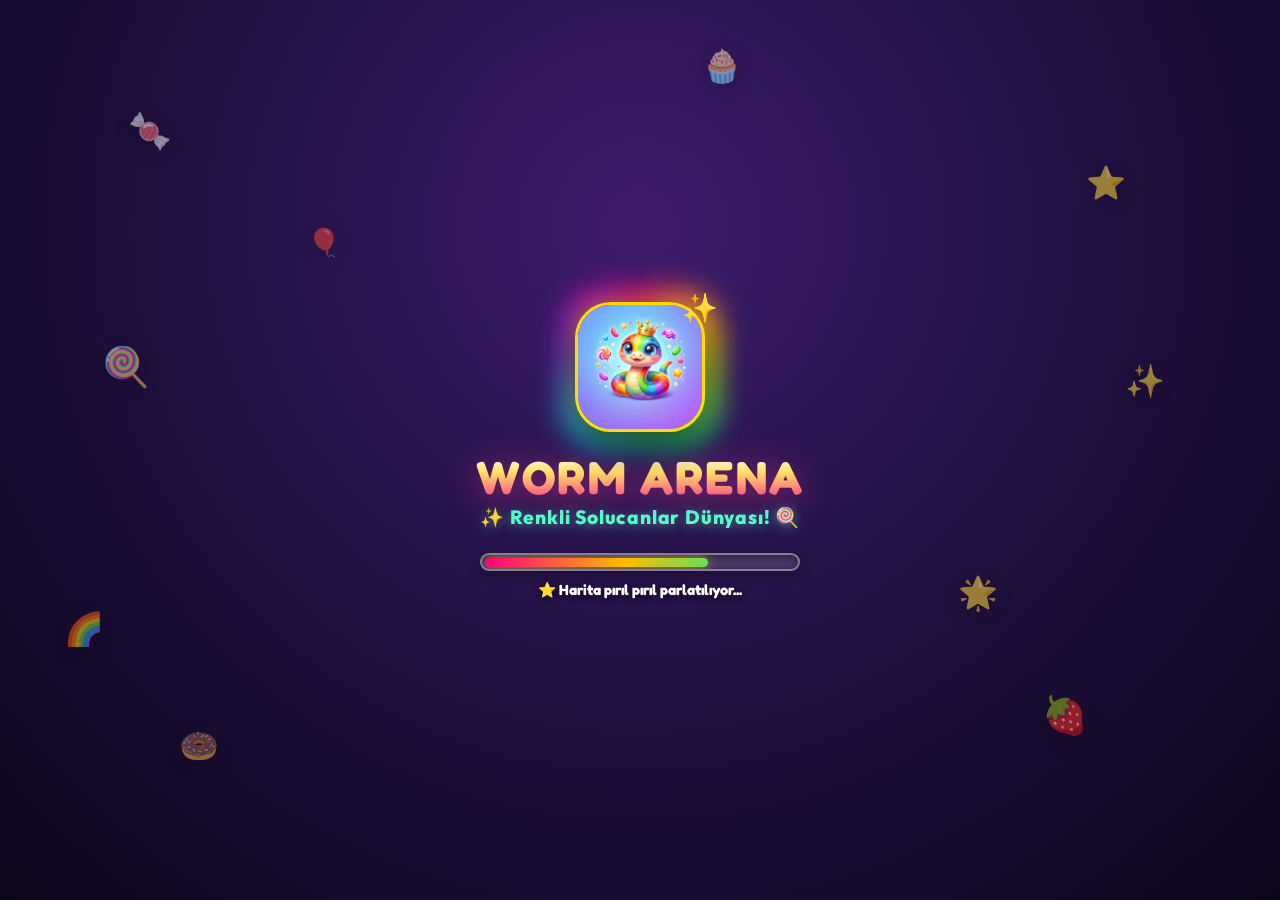
<file: index.html>
<!DOCTYPE html>
<html lang="tr">
<head>
  <meta charset="UTF-8">
  <meta name="viewport" content="width=device-width, initial-scale=1.0, maximum-scale=1.0, user-scalable=no, viewport-fit=cover">
  <meta name="theme-color" content="#170d2c">
  <meta name="apple-mobile-web-app-capable" content="yes">
  <meta name="apple-mobile-web-app-status-bar-style" content="black-translucent">
  <meta name="apple-mobile-web-app-title" content="Worm Arena">
  <title>Worm Arena - Solucan & Yılan Savaşı</title>

  <link rel="icon" type="image/jpeg" href="icon.jpg">
  <link rel="apple-touch-icon" href="icon.jpg">
  <link rel="manifest" href="manifest.json">

  <!-- Google Fonts -->
  <link rel="preconnect" href="https://fonts.googleapis.com">
  <link rel="preconnect" href="https://fonts.gstatic.com" crossorigin>
  <link href="https://fonts.googleapis.com/css2?family=Fredoka:wght@600;700;900&family=Outfit:wght@500;700;900&display=swap" rel="stylesheet">

  <link rel="stylesheet" href="style.css">
  <!-- WebRTC Çok Oyunculu Kütüphanesi (Yerel Dosya + Güvenli CDN Yedeği) -->
  <script src="peerjs.min.js"></script>
  <script>
    if (typeof Peer === 'undefined') {
      const s = document.createElement('script');
      s.src = 'https://unpkg.com/peerjs@1.5.4/dist/peerjs.min.js';
      s.async = true;
      document.head.appendChild(s);
    }
  </script>
</head>
<body>
  <!-- ==================== 🌈 SEVİMLİ VE RENKLİ AÇILIŞ / SPLASH EKRANI ==================== -->
  <div class="splash-screen-overlay" id="splashScreen">
    <div class="splash-particles" aria-hidden="true">
      <span class="splash-bubble sp1">🍬</span>
      <span class="splash-bubble sp2">⭐</span>
      <span class="splash-bubble sp3">🍭</span>
      <span class="splash-bubble sp4">✨</span>
      <span class="splash-bubble sp5">🍩</span>
      <span class="splash-bubble sp6">🍓</span>
      <span class="splash-bubble sp7">🧁</span>
      <span class="splash-bubble sp8">🌈</span>
      <span class="splash-bubble sp9">🎈</span>
      <span class="splash-bubble sp10">🌟</span>
    </div>

    <div class="splash-content">
      <div class="splash-logo-container">
        <div class="splash-rainbow-ring"></div>
        <img src="icon.jpg" alt="Worm Arena Logo" class="splash-logo-img">
        <div class="splash-logo-sparkle">✨</div>
      </div>

      <h1 class="splash-title">WORM ARENA</h1>
      <p class="splash-subtitle">✨ Renkli Solucanlar Dünyası! 🍭</p>

      <div class="splash-loader-wrap">
        <div class="splash-loader-track">
          <div class="splash-loader-bar" id="splashLoaderBar"></div>
        </div>
        <p class="splash-status-text" id="splashStatusText">🍬 Renkli şekerler toplanıyor...</p>
      </div>
    </div>
  </div>

  <div class="game-container" id="gameContainer">
    <!-- Ana Oyun Çizim Canvası -->
    <canvas id="arenaCanvas"></canvas>

    <!-- Oyun İçi Canlı Renkli Bildirim & Uyarı Kutusu -->
    <div class="game-toast-container" id="gameToastContainer">
      <div class="game-toast-card hidden" id="gameToastCard">
        <div class="toast-glow-effect" id="toastGlow"></div>
        <div class="toast-icon-wrapper" id="toastIcon">🎉</div>
        <div class="toast-content">
          <div class="toast-title" id="toastTitle">TEBRİKLER!</div>
          <div class="toast-msg" id="toastMsg">Seviye 4 oldun! +100 Altın Kazandın!</div>
        </div>
        <button class="toast-dismiss-btn" id="toastDismissBtn" aria-label="Kapat">✕</button>
      </div>
    </div>

    <!-- Arenada Canlı Olay Bildirimi -->
    <div class="event-banner hidden" id="eventBanner">
      <span class="event-icon" id="eventIcon">🌧️</span>
      <span class="event-text" id="eventText">MERKEZDE ALTIN YAĞMURU BAŞLADI!</span>
    </div>

    <!-- Üst Skor / HUD Paneli -->
    <header class="hud-top">
      <!-- Canlı Liderlik Tablosu (Sol Üst) -->
      <div class="leaderboard-card" id="leaderboardCard">
        <div class="leaderboard-header">
          <span class="trophy-icon">🏆</span>
          <span class="leaderboard-title">LİDERLİK</span>
        </div>
        <ol class="leaderboard-list" id="leaderboardList">
          <!-- JS ile doldurulur -->
        </ol>
      </div>

      <!-- Sağ Taraf: Üstte Hızlı Kontroller, Altında Kompakt İstatistikler -->
      <div class="hud-right-cluster">
        <!-- Hızlı Kontroller (En Sağ Üst - Her Zaman Görünür) -->
        <div class="quick-actions">
          <button id="soundBtn" class="hud-btn" title="Ses">
            <svg id="soundIconOn" viewBox="0 0 24 24" width="18" height="18" fill="none" stroke="currentColor" stroke-width="2"><polygon points="11 5 6 9 2 9 2 15 6 15 11 19 11 5"></polygon><path d="M19.07 4.93a10 10 0 0 1 0 14.14M15.54 8.46a5 5 0 0 1 0 7.07"></path></svg>
            <svg id="soundIconOff" class="hidden" viewBox="0 0 24 24" width="18" height="18" fill="none" stroke="currentColor" stroke-width="2"><polygon points="11 5 6 9 2 9 2 15 6 15 11 19 11 5"></polygon><line x1="23" y1="9" x2="17" y2="15"></line><line x1="17" y1="9" x2="23" y2="15"></line></svg>
          </button>
          <button id="exitGameBtn" class="hud-btn hud-exit-btn" title="Ana Menüye Dön">
            ✕
          </button>
        </div>

        <!-- Oyuncu Durumu (Kompakt ve Ekrana Sığan) -->
        <div class="player-stats-card">
          <div class="stat-pill room-badge hidden" id="hudRoomBadge">
            <span class="stat-icon">👥</span>
            <span class="stat-text"><b id="hudRoomCode">----</b></span>
          </div>
          <div class="stat-pill powerup-active-pill hidden" id="hudPowerupBadge">
            <span class="stat-icon" id="hudPowerupIcon">🧲</span>
            <span class="stat-text" id="hudPowerupText">MIKNATIS</span>
          </div>
          <div class="stat-pill">
            <span class="stat-icon">👑</span>
            <span class="stat-text"><b id="playerRank">#1</b>/<span id="totalPlayersCount">10</span></span>
          </div>
          <div class="stat-pill highlight-gold">
            <span class="stat-icon">⭐</span>
            <span class="stat-text"><b id="playerScore">0</b></span>
          </div>
          <div class="stat-pill highlight-red">
            <span class="stat-icon">💀</span>
            <span class="stat-text"><b id="playerKills">0</b></span>
          </div>
        </div>
      </div>
    </header>

    <!-- Radar / Mini Harita (Satranç Tahtası Sektörleri) -->
    <div class="minimap-container" title="Satranç Tahtası Radar">
      <canvas id="minimapCanvas" width="128" height="128"></canvas>
      <div class="minimap-label" id="minimapCoordBadge">📍 D4</div>
    </div>

    <!-- Hızlı Canlı Emoji Çubuğu -->
    <div class="in-game-emotes" id="inGameEmotes">
      <button class="emote-bubble-btn" data-emote="😂">😂</button>
      <button class="emote-bubble-btn" data-emote="👑">👑</button>
      <button class="emote-bubble-btn" data-emote="😡">😡</button>
      <button class="emote-bubble-btn" data-emote="💀">💀</button>
      <button class="emote-bubble-btn" data-emote="🔥">🔥</button>
      <button class="emote-bubble-btn" data-emote="👻">👻</button>
    </div>

    <!-- Mobil Dokunmatik Turbo Hızlanma Butonu (Tek Dokunuş & Dairesel Süre Göstergesi) -->
    <div class="boost-control-container">
      <div class="boost-gauge-wrap">
        <svg class="boost-gauge-svg" viewBox="0 0 96 96">
          <circle class="boost-gauge-bg" cx="48" cy="48" r="41" />
          <circle class="boost-gauge-bar" id="boostGaugeBar" cx="48" cy="48" r="41" />
        </svg>
        <button class="boost-btn" id="boostBtn" aria-label="Turbo Hız">
          <div class="boost-glow"></div>
          <span class="boost-icon">⚡</span>
          <span class="boost-text" id="boostBtnText">HIZLAN</span>
        </button>
      </div>
    </div>

    <!-- Mobil Sanal Joystick (Oyun başladığında açılır, menüde gizlenir) -->
    <div class="virtual-joystick-zone hidden" id="joystickZone">
      <div class="joystick-base hidden" id="joystickBase">
        <div class="joystick-thumb" id="joystickThumb"></div>
      </div>
    </div>

    <!-- ==================== TAM EKRAN RENKLİ ÇOCUK DOSTU ANA MENÜ ==================== -->
    <div class="fullscreen-menu-overlay" id="startScreen">
      <!-- Arka Plan Uçuşan Renkli Şeker ve Yıldızlar -->
      <div class="menu-decorations" aria-hidden="true">
        <span class="menu-float-item mf1">🍭</span>
        <span class="menu-float-item mf2">⭐</span>
        <span class="menu-float-item mf3">🍬</span>
        <span class="menu-float-item mf4">✨</span>
        <span class="menu-float-item mf5">🍩</span>
        <span class="menu-float-item mf6">🍓</span>
        <span class="menu-float-item mf7">🌈</span>
      </div>

      <div class="menu-content-wrapper">
        <!-- 1. ÜST BÖLÜM: Para, Rozet, Seviye & Ses -->
        <div class="menu-header-group">
          <div class="menu-top-bar">
            <div class="currency-pill">
              <span class="coin-icon">🪙</span>
              <span class="coin-count" id="menuCoinCount">0</span>
            </div>
            <div class="level-pill">
              <span class="star-icon">⭐</span>
              <span class="level-text">Lv.<b id="menuLevelText">1</b></span>
              <div class="xp-mini-bar"><div class="xp-mini-fill" id="menuXpFill" style="width: 25%"></div></div>
            </div>
            <button class="menu-sound-btn" id="menuSoundBtn" title="Ses Aç/Kapat">🔊</button>
            <button class="menu-settings-btn" id="openSettingsBtn" title="Ayarlar">⚙️</button>
          </div>

          <div class="menu-logo-banner">
            <div class="menu-logo-wrapper">
              <div class="menu-logo-halo"></div>
              <img src="icon.jpg" alt="Logo" class="menu-logo-img">
              <span class="menu-logo-badge">👑 EFSANE</span>
            </div>
            <h1 class="menu-title">WORM ARENA</h1>
            <p class="menu-subtitle">🌈 Renkli Solucanlar Savaşı! 🍭</p>
          </div>
        </div>

        <!-- 2. ORTA BÖLÜM: Kısayollar, Yılan Önizleme & İsim -->
        <div class="menu-center-group">
          <div class="feature-shortcuts">
            <button class="shortcut-btn gold-border" id="openWheelBtn">
              <span class="shortcut-icon">🎡</span>
              <span class="shortcut-label">Şans Çarkı</span>
              <span class="badge-dot">Ücretsiz</span>
            </button>
            <button class="shortcut-btn cyan-border" id="openShopBtn">
              <span class="shortcut-icon">🛒</span>
              <span class="shortcut-label">Mağaza</span>
            </button>
            <button class="shortcut-btn pink-border" id="openQuestsBtn">
              <span class="shortcut-icon">📜</span>
              <span class="shortcut-label">Görevler</span>
              <span class="badge-dot" id="questNotification">Yeni</span>
            </button>
            <button class="shortcut-btn purple-border" id="openSettingsShortcutBtn">
              <span class="shortcut-icon">⚙️</span>
              <span class="shortcut-label">Ayarlar</span>
            </button>
          </div>

          <div class="skin-preview-box">
            <canvas id="skinPreviewCanvas" width="360" height="130"></canvas>
            <div class="skin-lock-overlay hidden" id="skinLockOverlay">
              <span class="lock-icon">🔒</span>
              <span class="lock-text" id="skinLockText">Seviye 3'te Açılır</span>
            </div>
            <div class="skin-selector">
              <button class="skin-arrow" id="prevSkinBtn">❮</button>
              <div class="skin-info-wrap">
                <span class="skin-name" id="skinName">Kutsal Ak Ejder</span>
                <span class="hat-name" id="activeHatName">Baş Kostümü: Orijinal</span>
              </div>
              <button class="skin-arrow" id="nextSkinBtn">❯</button>
            </div>
          </div>

          <div class="input-group">
            <input type="text" id="playerNameInput" maxlength="14" value="" placeholder="✍️ Süper Yılan Adın..." class="player-name-input" autocomplete="off">
          </div>
        </div>

        <!-- 3. ALT BÖLÜM: Başlat Butonları & İpucu -->
        <div class="menu-bottom-group">
          <div class="main-action-buttons">
            <button class="play-btn-large glow-pulse" id="startGameBtn">
              <span>🎮 OYNA ▶</span>
            </button>

            <button class="room-btn-secondary" id="openFriendsRoomBtn">
              <span class="room-btn-icon">👥</span>
              <span>Arkadaşlarla Oyna (Oda)</span>
            </button>
          </div>

          <div class="mobile-tip">
            <span class="tip-badge">İPUCU</span>
            <span>Arenadaki 🧲 Mıknatısları toplayarak çevrendeki tüm altınları vakumla!</span>
          </div>
        </div>
      </div>
    </div>

    <!-- ==================== 👥 ARKADAŞLARLA ODA MODU MODALI (PENCERE) ==================== -->
    <div class="modal-backdrop hidden" id="multiplayerModal">
      <div class="modal-dialog multiplayer-dialog">
        <div class="modal-header">
          <div class="modal-title-wrap">
            <span class="modal-icon">👥</span>
            <h2 class="modal-title">ARKADAŞLARLA OYNA</h2>
          </div>
          <button class="close-modal-btn" id="closeMultiplayerBtn">✕</button>
        </div>
        <p class="modal-desc" id="multiplayerModalDesc">Arkadaşlarınla aynı arenada toplan ve aynı anda savaşa başla!</p>

        <div class="room-tabs" id="roomTabsBar">
          <button class="room-tab-btn active" id="tabCreateRoom">👑 Oda Kur</button>
          <button class="room-tab-btn" id="tabJoinRoom">🎮 Odaya Katıl</button>
        </div>

        <!-- 1. ODA KURMA BÖLÜMÜ (HOST) -->
        <div id="createRoomTabContent" class="room-tab-content">
          <div class="room-code-display">
            <span class="code-label">SENİN 4 HANELİ ODA KODUN:</span>
            <div class="code-val-box">
              <span class="code-number" id="myRoomCode">Yükleniyor...</span>
              <button class="copy-code-btn" id="copyCodeBtn" title="Kodu Kopyala">📋 Kodu Kopyala</button>
            </div>
          </div>

          <!-- Doğrudan Web Katılım Linki Bölümü -->
          <div class="room-link-box">
            <span class="link-label">🔗 ARKADAŞINA GÖNDERECEĞİN WEB LİNKİ:</span>
            <div class="link-input-row">
              <input type="text" id="roomLinkInput" readonly class="room-link-field" value="Link oluşturuluyor..." placeholder="Oda linki hazırlanıyor...">
              <button class="copy-link-btn" id="copyRoomLinkBtn" title="Linki Paylaş">📤 Paylaş</button>
            </div>
            <p class="code-tip">✨ Arkadaşların bu linke tıkladığında doğrudan tarayıcıdan odana katılır ve beklemeye geçer!</p>
          </div>

          <!-- Canlı Lobi Oyuncu Listesi (Host Görünümü: Hazır Olanlar Listesi) -->
          <div class="lobby-players-box">
            <div class="lobby-header-row">
              <span class="lobby-title">👥 Hazır Olan Oyuncular (<span id="lobbyCount">1</span>):</span>
              <span class="lobby-live-badge" id="lobbyStatusBadge">🟢 Lobi Aktif</span>
            </div>
            <ul class="lobby-list" id="lobbyList">
              <li class="lobby-item is-host">
                <span class="lobby-player-icon">👑</span>
                <span class="lobby-player-name" id="hostPlayerNameLobby">Sen (Oda Sahibi)</span>
                <span class="lobby-ready-badge leader">LİDER</span>
              </li>
            </ul>
          </div>

          <div class="room-option-row">
            <label class="option-label" for="botsInRoomToggle">Arenada Botlar da Olsun</label>
            <input type="checkbox" id="botsInRoomToggle" class="modern-toggle">
          </div>

          <button class="play-btn-large glow-pulse" id="startRoomGameBtn">
            <span id="startRoomGameBtnText">OYUNU BAŞLAT 🚀</span>
          </button>
          <p class="lobby-host-hint">💡 'Oyunu Başlat' butonuna bastığında odadaki bütün oyuncular aynı anda oyuna başlayacaktır.</p>
        </div>

        <!-- 2. ODAYA KATILMA BÖLÜMÜ -->
        <div id="joinRoomTabContent" class="room-tab-content hidden">
          <div class="join-input-group">
            <label class="join-label" for="joinPlayerNameInput">👤 Oyuncu Adın:</label>
            <input type="text" id="joinPlayerNameInput" maxlength="14" placeholder="Adını yaz (Örn: Kaplan_TR)" class="join-code-input" style="font-size: 1.15rem; letter-spacing: 1px; font-weight: 700; color: #00ffcc; text-transform: none; margin-bottom: 14px; text-align: left; padding: 12px 16px;">

            <label class="join-label" for="joinRoomCodeInput">🔢 4 Haneli Oda Kodunu Gir:</label>
            <input type="text" id="joinRoomCodeInput" maxlength="6" placeholder="Örn: 7842" class="join-code-input">
            <p class="join-status-msg" id="joinStatusMsg"></p>
          </div>

          <button class="play-btn-large glow-pulse" id="joinRoomSubmitBtn">
            <span>ODAYA BAĞLAN & OYNA 🎮</span>
          </button>
          <p class="code-tip" style="margin-top: 10px; text-align: center;">⏳ Odaya bağlandığında bekleme odasında arkadaşların listelenecek ve oda sahibi arenayı başlattığında oyun otomatik olarak başlayacaktır.</p>
        </div>

        <!-- 3. KATILAN ARKADAŞ İÇİN BEKLEME ODASI (CLIENT LOBİSİ) -->
        <div id="waitingRoomTabContent" class="room-tab-content hidden">
          <div class="waiting-card">
            <div class="waiting-card-glow"></div>
            <div class="waiting-spinner-ring"></div>
            <div class="waiting-room-meta">
              <span class="waiting-room-label">ODA KODU</span>
              <span class="waiting-room-code" id="waitingRoomCodeVal">----</span>
            </div>
            <div class="waiting-pulse-banner">
              <span class="waiting-pulse-dot"></span>
              <span id="waitingStatusText">Oda sahibi henüz oyunu başlatmadı. Lütfen bekleyin...</span>
            </div>
          </div>

          <div class="lobby-players-box">
            <div class="lobby-header-row">
              <span class="lobby-title">👥 Odadaki Oyuncular (<span id="clientLobbyCount">1</span>):</span>
              <span class="lobby-live-badge waiting">⏳ Başlama Bekleniyor</span>
            </div>
            <ul class="lobby-list" id="clientLobbyList">
              <li class="lobby-item is-host">
                <span class="lobby-player-icon">👑</span>
                <span class="lobby-player-name" id="waitingHostName">Oda Sahibi</span>
                <span class="lobby-ready-badge leader">LİDER</span>
              </li>
            </ul>
          </div>

          <div class="waiting-loading-banner">
            <div class="waiting-spinner-small"></div>
            <span class="waiting-loading-msg" id="waitingOwnerNotice">Oda sahibi henüz oyunu başlatmadı. Lütfen bekleyin...</span>
          </div>

          <div class="waiting-notice-box">
            <span class="waiting-notice-icon">🎮</span>
            <span class="waiting-notice-text">Oda sahibi "Oyunu Başlat" butonuna bastığı an oyununuz otomatik olarak başlayacaktır. Lütfen ayrılmadan bekleyin!</span>
          </div>

          <button class="play-btn-large glow-pulse hidden" id="clientRetryJoinBtn" style="margin-bottom: 10px;">
            <span>🔄 TEKRAR BAĞLAN</span>
          </button>

          <button class="room-btn-danger" id="clientLeaveRoomBtn">
            <span>🚪 Odadan Ayrıl</span>
          </button>
        </div>
      </div>
    </div>

    <!-- ==================== 📩 ODA DAVETİ: ZORUNLU İSİM GİRME MODALI ==================== -->
    <div class="modal-backdrop hidden" id="inviteNameModal">
      <div class="modal-dialog invite-name-dialog" style="max-width: 440px; text-align: center;">
        <div class="modal-header" style="justify-content: center;">
          <h2 class="modal-title">🎮 ODAYA DAVET EDİLDİN</h2>
        </div>

        <div style="margin: 14px 0 10px;">
          <div style="font-size: 0.9rem; color: #8899aa; margin-bottom: 6px; font-weight: 600;">Katılacağın Oda Kodu:</div>
          <div class="invite-room-code-badge" id="inviteModalRoomBadge" style="display: inline-block; font-size: 1.8rem; font-weight: 800; color: #00ffcc; letter-spacing: 4px; background: rgba(0,255,204,0.12); border: 1.5px solid rgba(0,255,204,0.4); padding: 6px 24px; border-radius: 14px; text-shadow: 0 0 12px rgba(0,255,204,0.5);">----</div>
        </div>

        <p style="color: #cbd5e1; font-size: 0.96rem; margin-bottom: 16px; line-height: 1.4;">
          Arkadaşlarının seni oyunda ve lobide görebilmesi için <strong>lütfen adını gir</strong>:
        </p>

        <div style="margin-bottom: 16px; text-align: left;">
          <label for="invitePlayerNameInput" style="display: block; font-size: 0.85rem; color: #00ffcc; font-weight: 700; margin-bottom: 6px;">👤 OYUNCU ADIN (Zorunlu):</label>
          <input type="text" id="invitePlayerNameInput" maxlength="14" placeholder="Adını buraya yaz..." autocomplete="off" style="width: 100%; box-sizing: border-box; padding: 14px 16px; font-size: 1.15rem; font-weight: 700; color: #ffffff; background: rgba(10, 18, 32, 0.95); border: 2px solid #00ffcc; border-radius: 12px; outline: none; transition: all 0.2s ease; box-shadow: 0 0 15px rgba(0,255,204,0.18);">
          <p id="inviteNameErrorMsg" style="color: #ff4757; font-size: 0.88rem; font-weight: 600; margin-top: 6px; min-height: 20px;"></p>
        </div>

        <button class="play-btn-large glow-pulse" id="inviteJoinSubmitBtn" style="width: 100%;">
          <span>ODAYA KATIL 🚀</span>
        </button>
      </div>
    </div>

    <!-- ==================== 🎡 ŞANS ÇARKI PENCERESİ ==================== -->
    <div class="modal-backdrop hidden" id="wheelModal">
      <div class="modal-dialog">
        <div class="modal-header">
          <h2 class="modal-title">🎡 GÜNLÜK ŞANS ÇARKI</h2>
          <button class="close-modal-btn" id="closeWheelBtn">✕</button>
        </div>
        <p class="modal-desc">Çarkı çevir, devasa altın ödülleri ve gizemli kostümleri kap!</p>

        <div class="wheel-container">
          <div class="wheel-pointer">▼</div>
          <canvas id="wheelCanvas" width="280" height="280"></canvas>
        </div>

        <div class="wheel-result-msg hidden" id="wheelResultMsg">Tebrikler! 250 Altın Kazandın!</div>

        <button class="play-btn-large glow-pulse" id="spinWheelBtn">
          <span>ŞANSINI DENE (ÜCRETSİZ)</span>
        </button>
      </div>
    </div>

    <!-- ==================== 🛒 MAĞAZA PENCERESİ ==================== -->
    <div class="modal-backdrop hidden" id="shopModal">
      <div class="modal-dialog shop-dialog">
        <div class="modal-header">
          <div class="shop-title-wrap">
            <h2 class="modal-title">🛒 MAĞAZA</h2>
            <div class="currency-pill">
              <span class="coin-icon">🪙</span>
              <span class="coin-count" id="shopCoinCount">0</span>
            </div>
          </div>
          <button class="close-modal-btn" id="closeShopBtn">✕</button>
        </div>

        <div class="shop-tabs">
          <button class="shop-tab-btn active" id="tabShopHats">👑 Şapkalar</button>
          <button class="shop-tab-btn" id="tabShopSkins">🎨 Kostümler</button>
        </div>

        <div class="shop-grid" id="hatsGrid">
          <!-- JS ile doldurulur -->
        </div>

        <div class="shop-grid hidden" id="skinsGrid">
          <!-- JS ile doldurulur -->
        </div>
      </div>
    </div>

    <!-- ==================== 📜 GÖREVLER & GÜNLÜK ÖDÜLLER PENCERESİ ==================== -->
    <div class="modal-backdrop hidden" id="questsModal">
      <div class="modal-dialog quests-dialog">
        <div class="modal-header">
          <h2 class="modal-title">📜 GÖREVLER & ÖDÜLLER</h2>
          <button class="close-modal-btn" id="closeQuestsBtn">✕</button>
        </div>

        <!-- Uzun Vadeli Sadakat & Aşama Yolculuğu (7, 15, 30, 60, 90, 120+ Günler) -->
        <div class="daily-streak-card">
          <div class="streak-header-info">
            <div style="display: flex; justify-content: space-between; align-items: center; flex-wrap: wrap; gap: 6px; margin-bottom: 4px;">
              <span class="streak-title" style="margin-bottom: 0;">🎁 GÜNLÜK SADAKAT & EFSANEVİ ÖDÜL YOLCULUĞU</span>
              <span class="streak-badge" id="streakLoginCountBadge" style="font-size: 0.72rem; font-weight: 800; color: #00ffcc; background: rgba(0,255,204,0.12); border: 1px solid rgba(0,255,204,0.3); padding: 3px 10px; border-radius: 8px;">📅 Giriş: 1. Gün</span>
            </div>
            <span class="streak-subtitle">Her gün arenada büyü ve günleri devir; 7, 15, 30, 60, 90, 120. günlerde devasa altınlar, efsanevi kostümler ve başlıklar kazan!</span>
          </div>
          <div class="streak-days-row" id="streakDaysRow">
            <!-- JS ile dinamik doldurulur -->
          </div>
        </div>

        <div class="quests-list-box">
          <span class="quests-header-label">Günlük Ekstra Görevler</span>
          <div class="quests-list" id="questsList">
            <!-- JS ile dinamik doldurulur -->
          </div>
        </div>
      </div>
    </div>

    <!-- ==================== ⚙️ OYUN AYARLARI PENCERESİ ==================== -->
    <div class="modal-backdrop hidden" id="settingsModal">
      <div class="modal-dialog settings-dialog">
        <div class="modal-header">
          <div class="settings-title-wrap">
            <span class="settings-title-icon">⚙️</span>
            <h2 class="modal-title">OYUN AYARLARI</h2>
          </div>
          <button class="close-modal-btn" id="closeSettingsBtn">✕</button>
        </div>

        <div class="settings-scroll-area">
          <!-- Bölüm 1: Ses & Müzik -->
          <div class="settings-section-badge">🔊 SES & GERİ BİLDİRİM</div>
          <div class="settings-list">
            <div class="setting-item">
              <div class="setting-info">
                <span class="setting-name">🔊 Ses Efektleri</span>
                <span class="setting-desc">Yem, çarpışma ve turbo sesleri</span>
              </div>
              <label class="toggle-switch">
                <input type="checkbox" id="settingSfx" checked>
                <span class="toggle-slider"></span>
              </label>
            </div>

            <div class="setting-item">
              <div class="setting-info">
                <span class="setting-name">🎵 Fon Müziği</span>
                <span class="setting-desc">Retro synthwave müzik</span>
              </div>
              <label class="toggle-switch">
                <input type="checkbox" id="settingMusic" checked>
                <span class="toggle-slider"></span>
              </label>
            </div>

            <div class="setting-item">
              <div class="setting-info">
                <span class="setting-name">📳 Titreşim (Haptik)</span>
                <span class="setting-desc">Çarpışmalarda ve yemlerde titreşim</span>
              </div>
              <label class="toggle-switch">
                <input type="checkbox" id="settingVibrate" checked>
                <span class="toggle-slider"></span>
              </label>
            </div>
          </div>

          <!-- Bölüm 2: Kontroller -->
          <div class="settings-section-badge">🎮 KONTROLLER & OYNANIŞ</div>
          <div class="settings-list">
            <div class="setting-item">
              <div class="setting-info">
                <span class="setting-name">🕹️ Kontrol Tipi</span>
                <span class="setting-desc">Yılanı nasıl yönlendirmek istersin?</span>
              </div>
              <select class="setting-select" id="settingControlMode">
                <option value="dynamic">Dinamik Joystick</option>
                <option value="direct">Doğrudan Dokunma</option>
                <option value="fixed">Sabit Analog Kol</option>
              </select>
            </div>

            <div class="setting-item">
              <div class="setting-info">
                <span class="setting-name">🚀 Turbo Buton Konumu</span>
                <span class="setting-desc">Hızlanma butonu yerleşimi</span>
              </div>
              <select class="setting-select" id="settingBoostPos">
                <option value="right">Sağ Altta (Varsayılan)</option>
                <option value="left">Sol Altta</option>
              </select>
            </div>
          </div>

          <!-- Bölüm 3: Görünüm & Ekran -->
          <div class="settings-section-badge">👁️ GÖRÜNÜM & PERFORMANS</div>
          <div class="settings-list">
            <div class="setting-item">
              <div class="setting-info">
                <span class="setting-name">🗺️ Mini Harita (Radar)</span>
                <span class="setting-desc">Sağ alt köşede arena radarı</span>
              </div>
              <label class="toggle-switch">
                <input type="checkbox" id="settingMinimap" checked>
                <span class="toggle-slider"></span>
              </label>
            </div>

            <div class="setting-item">
              <div class="setting-info">
                <span class="setting-name">🔍 Kamera Görüş Alanı</span>
                <span class="setting-desc">Kuşbakışı görüş mesafesi</span>
              </div>
              <select class="setting-select" id="settingCameraZoom">
                <option value="normal">Normal Görüş</option>
                <option value="wide">Geniş Açı (Kuşbakışı)</option>
              </select>
            </div>

            <div class="setting-item">
              <div class="setting-info">
                <span class="setting-name">⚡ 60 FPS Grafik Modu</span>
                <span class="setting-desc">Yüksek kalite neon ışıkları</span>
              </div>
              <label class="toggle-switch">
                <input type="checkbox" id="settingHighFps" checked>
                <span class="toggle-slider"></span>
              </label>
            </div>
          </div>
        </div>

        <div class="settings-footer">
          <button class="reset-data-btn" id="resetProgressBtn">⚠️ Tüm Oyun Verilerini Sıfırla</button>
        </div>
      </div>
    </div>

    <!-- ==================== 🚪 OYUNDAN ÇIKIŞ ONAY PENCERESİ ==================== -->
    <div class="modal-backdrop hidden" id="exitConfirmModal">
      <div class="modal-dialog exit-confirm-dialog">
        <div class="exit-confirm-icon">⭐⚠️⭐</div>
        <h2 class="modal-title">ARENADAN ÇIK?</h2>
        <p class="exit-modal-desc">Topladığın tüm puanlar kaydedilecek. Ana menüye dönmek istiyor musun? 😊</p>
        <div class="exit-modal-actions">
          <button class="exit-btn-danger" id="confirmExitBtn">Evet, Çık</button>
          <button class="exit-btn-cancel" id="cancelExitBtn">Hayır, Devam Et! 🎮</button>
        </div>
      </div>
    </div>

    <!-- ==================== OYUN BİTTİ (GAME OVER / RESPAWN) ==================== -->
    <div class="game-overlay hidden" id="gameOverScreen">
      <div class="gameover-popup-card">
        <button class="gameover-close-btn" id="closeGameOverBtn" title="Ana Menüye Dön">✕</button>
        <div class="skull-anim">💥</div>
        <h2 class="gameover-title">EZİLDİN!</h2>
        <p class="gameover-killedby" id="killedByText">Başka bir solucana çarptın! 🍭</p>

        <div class="end-stats-grid">
          <div class="end-stat-box">
            <span class="end-stat-label">Kazanılan Altın</span>
            <span class="end-stat-value highlight-gold">+<span id="earnedCoinsVal">0</span> 🪙</span>
          </div>
          <div class="end-stat-box">
            <span class="end-stat-label">Yok Edilen Bot</span>
            <span class="end-stat-value" id="finalKillsVal">0</span>
          </div>
          <div class="end-stat-box">
            <span class="end-stat-label">Toplam Puan</span>
            <span class="end-stat-value" id="finalScoreVal">0</span>
          </div>
          <div class="end-stat-box">
            <span class="end-stat-label">En Yüksek Sıralama</span>
            <span class="end-stat-value highlight-gold" id="finalRankVal">#1</span>
          </div>
        </div>

        <div class="gameover-buttons-row" style="display: flex; flex-direction: column; gap: 10px; width: 100%; margin-top: 14px;">
          <button class="play-btn-large glow-pulse" id="respawnBtn" style="width: 100%;">
            <span>🔄 TEKRAR OYNA / CANLAN</span>
          </button>
          <button class="room-btn-danger" id="gameOverReturnMenuBtn" style="width: 100%; padding: 12px; font-size: 1rem;">
            <span>🚪 Ana Menüye Dön ✨</span>
          </button>
        </div>
      </div>
    </div>
  </div>

  <script src="audio.js"></script>
  <script src="network.js"></script>
  <script src="game.js"></script>
</body>
</html>
</file>
<file: style.css>
/* ========================================================
   WORM ARENA - SLITHER & WORMATE MOBİL CSS TASARIMI
   ======================================================== */

:root {
  --bg-dark: #170d2c;
  --bg-card: rgba(18, 24, 42, 0.82);
  --border-glass: rgba(255, 255, 255, 0.12);
  --neon-cyan: #00f0ff;
  --neon-green: #00ff88;
  --neon-gold: #ffb700;
  --neon-red: #ff3366;
  --neon-orange: #ff7700;
  --text-main: #f5f8ff;
  --text-muted: #95a3c0;

  --font-main: 'Outfit', -apple-system, BlinkMacSystemFont, "Segoe UI", Roboto, sans-serif;
  --font-display: 'Fredoka', 'Outfit', -apple-system, BlinkMacSystemFont, "Segoe UI", Roboto, sans-serif;
}

* {
  margin: 0;
  padding: 0;
  box-sizing: border-box;
  -webkit-tap-highlight-color: transparent;
  user-select: none;
  -webkit-user-select: none;
}

button, input, select {
  font-family: inherit;
  touch-action: manipulation;
  -webkit-tap-highlight-color: transparent;
}

button {
  cursor: pointer;
  border: none;
  outline: none;
}

html, body {
  width: 100%;
  height: 100%;
  min-height: 100dvh;
  background-color: #170d2c;
  color: var(--text-main);
  font-family: var(--font-main);
  overflow: hidden;
  position: fixed;
}

.game-container {
  position: relative;
  width: 100vw;
  height: 100dvh;
  overflow: hidden;
  touch-action: none;
}

/* Ana Çizim Canvası */
#arenaCanvas {
  position: absolute;
  top: 0;
  left: 0;
  width: 100%;
  height: 100%;
  display: block;
  background: #141724;
  touch-action: none;
}

/* ==================== OYUN İÇİ RENKLİ BİLDİRİM & UYARI SİSTEMİ ==================== */
.game-toast-container {
  position: fixed;
  top: max(14px, env(safe-area-inset-top, 14px));
  left: 50%;
  transform: translateX(-50%);
  width: calc(100% - 24px);
  max-width: 410px;
  z-index: 999999;
  pointer-events: none;
}

.game-toast-card {
  pointer-events: auto;
  position: relative;
  display: flex;
  align-items: center;
  gap: 12px;
  padding: 12px 14px;
  border-radius: 18px;
  background: rgba(14, 20, 36, 0.96);
  border: 1.8px solid rgba(0, 240, 255, 0.4);
  box-shadow: 0 16px 40px rgba(0, 0, 0, 0.85);
  backdrop-filter: blur(20px);
  -webkit-backdrop-filter: blur(20px);
  animation: toastEntrance 0.35s cubic-bezier(0.175, 0.885, 0.32, 1.275);
  transition: opacity 0.25s ease, transform 0.25s ease;
  overflow: hidden;
}

@keyframes toastEntrance {
  0% { opacity: 0; transform: translateY(-30px) scale(0.92); }
  100% { opacity: 1; transform: translateY(0) scale(1); }
}

.game-toast-card.toast-hiding {
  opacity: 0;
  transform: translateY(-25px) scale(0.9);
}

/* 1. Seviye Atlama & Büyük Ödül (Canlı Altın & Zümrüt) */
.game-toast-card.toast-level_up {
  background: linear-gradient(135deg, rgba(38, 26, 4, 0.98), rgba(18, 28, 48, 0.98));
  border-color: #ffd000;
  box-shadow: 0 16px 45px rgba(0, 0, 0, 0.9), 0 0 25px rgba(255, 208, 0, 0.45);
}
.game-toast-card.toast-level_up .toast-icon-wrapper {
  background: radial-gradient(circle, #ffe57f, #ffb700);
  box-shadow: 0 0 16px rgba(255, 208, 0, 0.7);
}
.game-toast-card.toast-level_up .toast-title {
  color: #ffd000;
  text-shadow: 0 0 10px rgba(255, 208, 0, 0.6);
}

/* 2. Başarı / Link Kopyalandı (Neon Zümrüt Yeşil) */
.game-toast-card.toast-success {
  background: linear-gradient(135deg, rgba(4, 32, 20, 0.98), rgba(10, 22, 42, 0.98));
  border-color: #00ff88;
  box-shadow: 0 16px 45px rgba(0, 0, 0, 0.9), 0 0 25px rgba(0, 255, 136, 0.4);
}
.game-toast-card.toast-success .toast-icon-wrapper {
  background: radial-gradient(circle, #55ffb2, #00b359);
  box-shadow: 0 0 16px rgba(0, 255, 136, 0.6);
}
.game-toast-card.toast-success .toast-title {
  color: #00ff88;
  text-shadow: 0 0 10px rgba(0, 255, 136, 0.5);
}

/* 3. Uyarı / Yetersiz Altın (Canlı Turuncu / Ateş) */
.game-toast-card.toast-warning {
  background: linear-gradient(135deg, rgba(38, 16, 6, 0.98), rgba(22, 14, 32, 0.98));
  border-color: #ff7700;
  box-shadow: 0 16px 45px rgba(0, 0, 0, 0.9), 0 0 25px rgba(255, 119, 0, 0.45);
}
.game-toast-card.toast-warning .toast-icon-wrapper {
  background: radial-gradient(circle, #ffaa44, #ff5500);
  box-shadow: 0 0 16px rgba(255, 119, 0, 0.6);
}
.game-toast-card.toast-warning .toast-title {
  color: #ffaa44;
  text-shadow: 0 0 10px rgba(255, 119, 0, 0.5);
}

/* 4. Bilgi / Oda (Neon Turkuaz & Siber Mavi) */
.game-toast-card.toast-info {
  background: linear-gradient(135deg, rgba(6, 26, 48, 0.98), rgba(18, 14, 46, 0.98));
  border-color: #00f0ff;
  box-shadow: 0 16px 45px rgba(0, 0, 0, 0.9), 0 0 25px rgba(0, 240, 255, 0.4);
}
.game-toast-card.toast-info .toast-icon-wrapper {
  background: radial-gradient(circle, #70f4ff, #00aaff);
  box-shadow: 0 0 16px rgba(0, 240, 255, 0.6);
}
.game-toast-card.toast-info .toast-title {
  color: #00f0ff;
  text-shadow: 0 0 10px rgba(0, 240, 255, 0.5);
}

.toast-icon-wrapper {
  width: 40px;
  height: 40px;
  min-width: 40px;
  border-radius: 50%;
  display: flex;
  align-items: center;
  justify-content: center;
  font-size: 1.35rem;
  animation: pulseIcon 1.5s infinite alternate ease-in-out;
}

@keyframes pulseIcon {
  0% { transform: scale(0.94); }
  100% { transform: scale(1.08); }
}

.toast-content {
  flex: 1;
  min-width: 0;
  text-align: left;
}

.toast-title {
  font-family: var(--font-main);
  font-size: 0.88rem;
  font-weight: 900;
  letter-spacing: 0.5px;
  margin-bottom: 2px;
}

.toast-msg {
  font-size: 0.8rem;
  color: #f1f5f9;
  line-height: 1.35;
  word-break: break-word;
}

.toast-dismiss-btn {
  background: rgba(255, 255, 255, 0.1);
  border: 1px solid rgba(255, 255, 255, 0.2);
  color: #fff;
  font-size: 0.95rem;
  font-weight: 800;
  width: 28px;
  height: 28px;
  border-radius: 50%;
  display: flex;
  align-items: center;
  justify-content: center;
  cursor: pointer;
  line-height: 1;
  transition: all 0.15s ease;
}

.toast-dismiss-btn:active {
  transform: scale(0.9);
  background: rgba(255, 51, 102, 0.6);
}

/* Üst Skor & HUD */
.hud-top {
  position: absolute;
  top: max(env(safe-area-inset-top, 0px), 8px);
  left: 8px;
  right: 8px;
  display: flex;
  justify-content: space-between;
  align-items: flex-start;
  pointer-events: none;
  z-index: 25;
  gap: 6px;
}

/* Liderlik Tablosu (Sol Üst) */
.leaderboard-card {
  pointer-events: auto;
  background: rgba(10, 14, 26, 0.84);
  backdrop-filter: blur(12px);
  -webkit-backdrop-filter: blur(12px);
  border: 1px solid var(--border-glass);
  border-radius: 12px;
  padding: 6px 10px;
  width: clamp(110px, 28vw, 145px);
  box-shadow: 0 6px 20px rgba(0, 0, 0, 0.45);
  flex-shrink: 0;
}

.leaderboard-header {
  display: flex;
  align-items: center;
  gap: 5px;
  font-size: 0.65rem;
  font-weight: 800;
  letter-spacing: 0.8px;
  color: var(--neon-gold);
  border-bottom: 1px solid rgba(255, 255, 255, 0.08);
  padding-bottom: 3px;
  margin-bottom: 3px;
}

.leaderboard-list {
  list-style: none;
  display: flex;
  flex-direction: column;
  gap: 2px;
}

.leaderboard-item {
  display: flex;
  justify-content: space-between;
  align-items: center;
  font-size: 0.68rem;
  color: var(--text-muted);
}
.leaderboard-item.is-me {
  color: var(--neon-cyan);
  font-weight: 700;
  text-shadow: 0 0 8px rgba(0, 240, 255, 0.5);
}
.leaderboard-item.top-1 { color: #ffd700; font-weight: 700; }
.leaderboard-item.top-2 { color: #c0c0c0; }
.leaderboard-item.top-3 { color: #cd7f32; }

.lb-name {
  max-width: 75px;
  white-space: nowrap;
  overflow: hidden;
  text-overflow: ellipsis;
}
.lb-score {
  font-family: var(--font-display);
  font-size: 0.72rem;
}

/* Sağ Üst Küme: Butonlar ve Altında İstatistikler */
.hud-right-cluster {
  pointer-events: auto;
  display: flex;
  flex-direction: column;
  align-items: flex-end;
  gap: 6px;
  max-width: calc(100vw - 135px);
}

/* Hızlı Butonlar */
.quick-actions {
  display: flex;
  gap: 6px;
}

.hud-btn {
  background: rgba(12, 16, 28, 0.85);
  backdrop-filter: blur(10px);
  border: 1px solid var(--border-glass);
  color: var(--text-main);
  border-radius: 11px;
  width: 34px;
  height: 34px;
  display: flex;
  align-items: center;
  justify-content: center;
  cursor: pointer;
  transition: transform 0.15s ease;
}
.hud-btn:active {
  transform: scale(0.92);
  background: rgba(0, 240, 255, 0.25);
}

/* Oyuncu İstatistik Hapları */
.player-stats-card {
  display: flex;
  flex-wrap: wrap;
  justify-content: flex-end;
  gap: 4px;
}

.stat-pill {
  display: inline-flex;
  align-items: center;
  gap: 4px;
  background: rgba(10, 14, 26, 0.85);
  backdrop-filter: blur(10px);
  -webkit-backdrop-filter: blur(10px);
  border: 1px solid var(--border-glass);
  border-radius: 16px;
  padding: 3px 8px;
  font-size: 0.72rem;
  color: #fff;
  box-shadow: 0 4px 10px rgba(0, 0, 0, 0.3);
  white-space: nowrap;
}
.stat-pill.highlight-gold {
  border-color: rgba(255, 183, 0, 0.4);
  color: var(--neon-gold);
}
.stat-pill.highlight-red {
  border-color: rgba(255, 51, 102, 0.4);
  color: var(--neon-red);
}

/* Radar / Mini Harita (Sol Alt - Satranç Tahtası Navigasyonu) */
.minimap-container {
  position: absolute;
  bottom: max(env(safe-area-inset-bottom, 0px) + 20px, 26px);
  left: max(env(safe-area-inset-left, 0px) + 12px, 16px);
  width: 96px;
  height: 96px;
  background: rgba(8, 12, 24, 0.94);
  backdrop-filter: blur(8px);
  border: 2px solid rgba(0, 240, 255, 0.55);
  border-radius: 14px;
  overflow: hidden;
  box-shadow: 0 0 18px rgba(0, 240, 255, 0.3), inset 0 0 10px rgba(0, 0, 0, 0.7);
  pointer-events: none;
  z-index: 20;
}

#minimapCanvas {
  width: 100%;
  height: 100%;
  display: block;
}

.minimap-label {
  position: absolute;
  bottom: 2px;
  right: 2px;
  padding: 1px 6px;
  border-radius: 6px;
  background: rgba(6, 10, 20, 0.92);
  font-size: 0.64rem;
  font-weight: 900;
  letter-spacing: 0.5px;
  color: #00ff88;
  border: 1px solid rgba(0, 255, 136, 0.5);
  box-shadow: 0 0 8px rgba(0, 255, 136, 0.3);
}

/* Mobil Turbo Hız Butonu (Sağ Alt) */
/* Mobil Turbo Hız Butonu & Dairesel İlerleme / Yükleme Çemberi (Tek Dokunuş Hız) */
.boost-control-container {
  position: absolute;
  bottom: max(env(safe-area-inset-bottom, 0px), 24px);
  right: 20px;
  z-index: 30;
  pointer-events: auto;
}

.boost-gauge-wrap {
  position: relative;
  width: 92px;
  height: 92px;
  display: flex;
  align-items: center;
  justify-content: center;
}

.boost-gauge-svg {
  position: absolute;
  top: 0;
  left: 0;
  width: 92px;
  height: 92px;
  transform: rotate(-90deg);
  pointer-events: none;
}

.boost-gauge-bg {
  fill: none;
  stroke: rgba(255, 255, 255, 0.12);
  stroke-width: 5;
}

.boost-gauge-bar {
  fill: none;
  stroke: #ff9100;
  stroke-width: 5.5;
  stroke-linecap: round;
  stroke-dasharray: 257.6; /* 2 * PI * 41 = 257.61 */
  stroke-dashoffset: 0;
  filter: drop-shadow(0 0 6px rgba(255, 145, 0, 0.8));
  transition: stroke-dashoffset 0.08s linear, stroke 0.3s ease;
}

.boost-gauge-bar.boosting {
  stroke: #00f0ff;
  filter: drop-shadow(0 0 8px rgba(0, 240, 255, 0.95));
}

.boost-gauge-bar.cooldown {
  stroke: #ff0055;
  filter: drop-shadow(0 0 6px rgba(255, 0, 85, 0.7));
}

.boost-btn {
  position: relative;
  width: 72px;
  height: 72px;
  border-radius: 50%;
  background: linear-gradient(135deg, #ff7700, #ff0055);
  border: 2.5px solid rgba(255, 255, 255, 0.4);
  color: #fff;
  display: flex;
  flex-direction: column;
  align-items: center;
  justify-content: center;
  cursor: pointer;
  box-shadow: 0 6px 22px rgba(255, 0, 85, 0.5), inset 0 2px 4px rgba(255, 255, 255, 0.4);
  transition: transform 0.15s cubic-bezier(0.34, 1.56, 0.64, 1), filter 0.15s ease, background 0.3s ease;
  touch-action: none;
  user-select: none;
  -webkit-user-select: none;
}

.boost-btn:active {
  transform: scale(0.92);
}

.boost-btn.active-boost {
  background: linear-gradient(135deg, #00f0ff, #7000ff);
  box-shadow: 0 0 35px rgba(0, 240, 255, 0.9), inset 0 0 14px rgba(255, 255, 255, 0.9);
  animation: boostActiveGlow 0.8s infinite alternate ease-in-out;
}

@keyframes boostActiveGlow {
  0% { transform: scale(0.96); filter: brightness(1.1); }
  100% { transform: scale(1.02); filter: brightness(1.35); }
}

.boost-btn.cooldown-state {
  opacity: 0.7;
  filter: grayscale(0.55);
  cursor: not-allowed;
}

.boost-icon {
  font-size: 1.5rem;
  line-height: 1;
  filter: drop-shadow(0 2px 4px rgba(0,0,0,0.4));
}
.boost-text {
  font-size: 0.65rem;
  font-weight: 900;
  letter-spacing: 0.8px;
}

/* Sanal Joystick Dokunmatik Bölgesi (Tüm Ekranı Kapsar, Butonlar Hariç) */
.virtual-joystick-zone {
  position: absolute;
  top: 0;
  left: 0;
  width: 100vw;
  height: 100dvh;
  z-index: 15;
  pointer-events: auto;
  touch-action: none;
}

.joystick-base {
  position: absolute;
  width: 96px;
  height: 96px;
  border-radius: 50%;
  background: radial-gradient(circle, rgba(0, 240, 255, 0.12) 0%, rgba(0, 240, 255, 0.03) 70%, transparent 100%);
  border: 2px solid rgba(0, 240, 255, 0.45);
  box-shadow: 0 0 24px rgba(0, 240, 255, 0.35);
  transform: translate(-50%, -50%);
  pointer-events: none;
  transition: opacity 0.2s ease;
}

.joystick-thumb {
  position: absolute;
  top: 50%;
  left: 50%;
  width: 44px;
  height: 44px;
  border-radius: 50%;
  background: linear-gradient(135deg, var(--neon-cyan), var(--neon-green));
  box-shadow: 0 0 18px rgba(0, 240, 255, 0.8), inset 0 2px 4px rgba(255, 255, 255, 0.5);
  transform: translate(-50%, -50%);
  pointer-events: none;
}

/* ========================================================
   TAM EKRAN MOBİL ANA MENÜ (ORTAYA SIKIŞMAYI ENGELLEYEN VE EKRANA YAYILAN DÜZEN)
   ======================================================== */
.fullscreen-menu-overlay {
  position: fixed;
  inset: 0;
  width: 100%;
  height: 100%;
  min-height: 100vh;
  min-height: 100dvh;
  background-color: #26124a;
  background-image: 
    radial-gradient(circle at 18% 18%, rgba(255, 0, 140, 0.45) 0%, transparent 45%),
    radial-gradient(circle at 82% 20%, rgba(0, 240, 255, 0.45) 0%, transparent 45%),
    radial-gradient(circle at 50% 88%, rgba(0, 255, 136, 0.35) 0%, transparent 50%),
    radial-gradient(circle at 50% 48%, rgba(255, 190, 0, 0.25) 0%, transparent 55%),
    radial-gradient(circle at 50% 12%, #4d1f88 0%, #30135c 50%, #1e0b3c 100%);
  display: flex;
  flex-direction: column;
  align-items: center;
  justify-content: space-between;
  z-index: 100;
  padding: 0;
  overflow-y: auto;
  overflow-x: hidden;
  -webkit-overflow-scrolling: touch;
  touch-action: pan-y;
  animation: fadeIn 0.25s ease-out;
  box-sizing: border-box;
}

/* Arka Plan Uçuşan Renkli Dekorasyonlar (Çocuklara Neşeli Atmosfer) */
.menu-decorations {
  position: absolute;
  inset: 0;
  pointer-events: none;
  overflow: hidden;
  z-index: 1;
}

.menu-float-item {
  position: absolute;
  font-size: 1.6rem;
  opacity: 0.45;
  filter: drop-shadow(0 4px 10px rgba(0, 0, 0, 0.4));
  animation: floatCandy 6s ease-in-out infinite alternate;
}
.mf1 { top: 8%; left: 7%; animation-duration: 5s; }
.mf2 { top: 14%; right: 7%; animation-duration: 6.5s; animation-delay: 0.5s; font-size: 1.8rem; }
.mf3 { top: 46%; left: 5%; animation-duration: 7s; animation-delay: 1s; }
.mf4 { top: 50%; right: 5%; animation-duration: 5.5s; animation-delay: 1.5s; }
.mf5 { bottom: 18%; left: 8%; animation-duration: 6s; animation-delay: 2s; }
.mf6 { bottom: 22%; right: 6%; animation-duration: 7.5s; animation-delay: 0.8s; }
.mf7 { top: 3%; right: 38%; animation-duration: 8s; font-size: 1.4rem; }

@keyframes floatCandy {
  0% { transform: translateY(0px) rotate(0deg) scale(1); }
  50% { transform: translateY(-12px) rotate(10deg) scale(1.08); }
  100% { transform: translateY(-20px) rotate(-8deg) scale(1); }
}

.menu-content-wrapper {
  position: relative;
  z-index: 2;
  width: 100%;
  max-width: 460px;
  min-height: 100vh;
  min-height: 100dvh;
  display: flex;
  flex-direction: column;
  justify-content: space-between;
  align-items: stretch;
  text-align: center;
  padding: max(env(safe-area-inset-top, 0px), 16px) 18px max(env(safe-area-inset-bottom, 0px), 16px) 18px;
  margin: 0 auto;
  flex: 1 1 100%;
  box-sizing: border-box;
}

.menu-header-group {
  display: flex;
  flex-direction: column;
  gap: clamp(6px, 1.6vh, 14px);
  width: 100%;
}

.menu-center-group {
  display: flex;
  flex-direction: column;
  justify-content: space-evenly;
  gap: clamp(10px, 2vh, 18px);
  width: 100%;
  flex: 1;
  margin: clamp(6px, 1.4vh, 14px) 0;
}

.menu-bottom-group {
  display: flex;
  flex-direction: column;
  gap: clamp(8px, 1.6vh, 14px);
  width: 100%;
  margin-top: auto;
}

.link-action-buttons {
  display: flex;
  gap: 8px;
  width: 100%;
  margin-top: 6px;
}
.open-direct-link-btn {
  background: rgba(0, 240, 255, 0.15);
  border: 1.5px solid var(--neon-cyan);
  color: var(--neon-cyan);
  border-radius: 12px;
  padding: 10px 14px;
  font-family: var(--font-main);
  font-size: 0.82rem;
  font-weight: 700;
  cursor: pointer;
  white-space: nowrap;
  transition: all 0.15s ease;
}
.open-direct-link-btn:active {
  background: var(--neon-cyan);
  color: #000;
  transform: scale(0.96);
}

/* Modal ve Game Over Katmanları */
.game-overlay {
  position: fixed;
  inset: 0;
  width: 100vw;
  height: 100dvh;
  background: rgba(4, 7, 16, 0.88);
  backdrop-filter: blur(14px);
  -webkit-backdrop-filter: blur(14px);
  display: flex;
  align-items: center;
  justify-content: center;
  z-index: 150;
  padding: 16px;
  overflow-y: auto;
  -webkit-overflow-scrolling: touch;
  animation: fadeIn 0.25s ease-out;
}

.menu-logo-banner {
  display: flex;
  flex-direction: column;
  align-items: center;
  gap: clamp(4px, 1vh, 8px);
  margin-top: clamp(2px, 0.8vh, 8px);
  margin-bottom: clamp(4px, 1vh, 10px);
}

.menu-logo-wrapper {
  position: relative;
  display: inline-flex;
  align-items: center;
  justify-content: center;
  margin-bottom: 4px;
}

.menu-logo-halo {
  position: absolute;
  inset: -8px;
  border-radius: 34px;
  background: conic-gradient(from 0deg, #ff007f, #ffbb00, #00ff88, #00f0ff, #8a2be2, #ff007f);
  filter: blur(10px);
  opacity: 0.8;
  animation: spinRainbow 8s linear infinite;
}

@keyframes spinRainbow {
  0% { transform: rotate(0deg); }
  100% { transform: rotate(360deg); }
}

.menu-logo-img {
  position: relative;
  z-index: 2;
  width: clamp(68px, 10.5vh, 86px);
  height: clamp(68px, 10.5vh, 86px);
  border-radius: 24px;
  border: 3px solid #ffe600;
  box-shadow: 0 10px 26px rgba(0, 0, 0, 0.55), 0 0 20px rgba(255, 230, 0, 0.4);
  margin-bottom: 2px;
  object-fit: cover;
  animation: menuLogoBounce 3s ease-in-out infinite;
}

@keyframes menuLogoBounce {
  0%, 100% { transform: translateY(0) rotate(0deg); }
  50% { transform: translateY(-7px) rotate(2deg); }
}

.menu-logo-badge {
  position: absolute;
  bottom: -6px;
  z-index: 3;
  background: linear-gradient(135deg, #ffd700, #ff8800);
  color: #2b1100;
  font-family: var(--font-display);
  font-size: 0.68rem;
  font-weight: 900;
  letter-spacing: 0.6px;
  padding: 2px 9px;
  border-radius: 12px;
  border: 2px solid #ffffff;
  box-shadow: 0 4px 10px rgba(0, 0, 0, 0.35);
}

.menu-title {
  font-family: var(--font-display);
  font-size: clamp(1.85rem, 4.2vh, 2.35rem);
  font-weight: 900;
  letter-spacing: 1.8px;
  line-height: 1.05;
  background: linear-gradient(180deg, #ffffff 0%, #ffdf58 45%, #ff3b8b 100%);
  -webkit-background-clip: text;
  -webkit-text-fill-color: transparent;
  filter: drop-shadow(0 4px 14px rgba(255, 59, 139, 0.45));
}

.menu-subtitle {
  font-size: clamp(0.85rem, 1.9vh, 0.98rem);
  color: #4ef2bb;
  font-weight: 800;
  letter-spacing: 0.6px;
  text-shadow: 0 2px 10px rgba(78, 242, 187, 0.4);
}

/* Kostüm Önizleme - Çocuk Dostu Rengarenk ve Işıltılı */
.skin-preview-box {
  position: relative;
  background: linear-gradient(135deg, rgba(255, 255, 255, 0.16) 0%, rgba(255, 0, 128, 0.14) 50%, rgba(0, 240, 255, 0.16) 100%);
  border: 2.5px solid #00f0ff;
  box-shadow: 0 8px 30px rgba(0, 240, 255, 0.3), inset 0 1px 1px rgba(255, 255, 255, 0.4);
  border-radius: 22px;
  padding: 10px 14px;
  margin-bottom: clamp(6px, 1.2vh, 12px);
  backdrop-filter: blur(14px);
  -webkit-backdrop-filter: blur(14px);
  overflow: hidden;
}
#skinPreviewCanvas {
  width: 270px;
  height: clamp(68px, 9.8vh, 88px);
  display: block;
  margin: 0 auto;
}
.skin-selector {
  display: flex;
  align-items: center;
  justify-content: space-between;
  padding: 4px 6px;
  margin-top: 4px;
}
.skin-arrow {
  background: linear-gradient(180deg, #ff007f 0%, #d80064 100%);
  border: 2px solid #ffffff;
  color: #fff;
  border-radius: 12px;
  width: 38px;
  height: 38px;
  cursor: pointer;
  font-size: 1.15rem;
  font-weight: 900;
  display: flex;
  align-items: center;
  justify-content: center;
  box-shadow: 0 4px 0 #8b0040, 0 6px 14px rgba(255, 0, 127, 0.4);
  transition: transform 0.12s ease, box-shadow 0.12s ease;
}
.skin-arrow:active {
  transform: translateY(3px) scale(0.95);
  box-shadow: 0 1px 0 #8b0040;
}
.skin-info-wrap {
  display: flex;
  flex-direction: column;
}
.skin-name {
  font-size: clamp(0.95rem, 2vh, 1.1rem);
  font-weight: 900;
  color: #ffeb3b;
  text-shadow: 0 2px 8px rgba(0, 0, 0, 0.6);
  letter-spacing: 0.5px;
}
.hat-name {
  font-size: clamp(0.74rem, 1.6vh, 0.84rem);
  font-weight: 800;
  color: #51ffcf;
  text-shadow: 0 1px 4px rgba(0, 0, 0, 0.6);
  margin-top: 2px;
}

/* İsim Girişi - Çocuk Dostu Pofuduk, Altın Işıltılı ve Renkli (Siyahlık Kaldırıldı) */
.input-group {
  margin-bottom: clamp(4px, 1vh, 8px);
}
.player-name-input {
  width: 100%;
  box-sizing: border-box;
  background: linear-gradient(135deg, rgba(255, 255, 255, 0.22) 0%, rgba(255, 255, 255, 0.10) 100%);
  border: 2.5px solid #ffdd00;
  border-radius: 20px;
  padding: clamp(10px, 1.8vh, 13px) 16px;
  font-family: var(--font-display);
  font-size: clamp(1.05rem, 2.3vh, 1.25rem);
  font-weight: 900;
  color: #00ffcc;
  text-align: center;
  outline: none;
  backdrop-filter: blur(14px);
  -webkit-backdrop-filter: blur(14px);
  box-shadow: 0 6px 22px rgba(255, 221, 0, 0.35), inset 0 1px 1px rgba(255, 255, 255, 0.4);
  transition: all 0.2s ease;
}
.player-name-input::placeholder {
  color: rgba(255, 255, 255, 0.75);
  font-weight: 700;
}
.player-name-input:focus {
  border-color: #00f0ff;
  color: #ffffff;
  background: linear-gradient(135deg, rgba(255, 255, 255, 0.3) 0%, rgba(0, 240, 255, 0.2) 100%);
  box-shadow: 0 0 25px rgba(0, 240, 255, 0.6), inset 0 1px 1px rgba(255, 255, 255, 0.5);
  transform: scale(1.02);
}

/* 3D Renkli Çocuk Dostu Butonlar */
.play-btn-large {
  width: 100%;
  min-height: 58px;
  background: linear-gradient(135deg, #00f58d 0%, #00d2ff 100%);
  color: #03251c;
  font-family: var(--font-display);
  font-size: clamp(1.2rem, 2.7vh, 1.45rem);
  font-weight: 900;
  letter-spacing: 1.5px;
  border: 2.5px solid #b3ffdf;
  border-radius: 20px;
  padding: clamp(12px, 2vh, 16px) 20px;
  display: flex;
  align-items: center;
  justify-content: center;
  gap: 10px;
  cursor: pointer;
  box-shadow: 0 7px 0 #00966a, 0 14px 28px rgba(0, 245, 141, 0.5);
  transition: transform 0.12s cubic-bezier(0.175, 0.885, 0.32, 1.275), box-shadow 0.12s ease;
}
.play-btn-large:active {
  transform: translateY(5px) scale(0.97);
  box-shadow: 0 2px 0 #00966a, 0 6px 14px rgba(0, 245, 141, 0.4);
  filter: brightness(1.1);
}

.glow-pulse {
  animation: pulseButton 1.8s infinite alternate;
}
@keyframes pulseButton {
  0% { box-shadow: 0 7px 0 #00966a, 0 10px 22px rgba(0, 240, 255, 0.45); }
  100% { box-shadow: 0 7px 0 #00966a, 0 18px 36px rgba(0, 255, 136, 0.75); }
}

.main-action-buttons {
  display: flex;
  flex-direction: column;
  gap: 12px;
  margin-top: 4px;
  margin-bottom: clamp(4px, 1vh, 8px);
}

.room-btn-secondary {
  width: 100%;
  min-height: 50px;
  background: linear-gradient(135deg, #7b2cbf 0%, #f72585 100%);
  border: 2.2px solid rgba(255, 255, 255, 0.45);
  border-radius: 18px;
  padding: clamp(11px, 1.8vh, 14px) 18px;
  color: #fff;
  font-family: var(--font-display);
  font-size: clamp(0.98rem, 2.1vh, 1.1rem);
  font-weight: 800;
  display: flex;
  align-items: center;
  justify-content: center;
  gap: 10px;
  cursor: pointer;
  box-shadow: 0 6px 0 #4a148c, 0 12px 24px rgba(123, 44, 191, 0.5);
  transition: transform 0.12s cubic-bezier(0.175, 0.885, 0.32, 1.275), box-shadow 0.12s ease;
}

.room-btn-secondary:active {
  transform: translateY(4px) scale(0.97);
  box-shadow: 0 2px 0 #4a148c, 0 4px 10px rgba(123, 44, 191, 0.4);
}

.room-btn-icon {
  font-size: 1.3rem;
}

.mobile-tip {
  margin-top: auto;
  padding: 4px 6px;
  font-size: 0.72rem;
  color: var(--text-muted);
  line-height: 1.35;
}
.tip-badge {
  background: rgba(255, 183, 0, 0.2);
  color: var(--neon-gold);
  border: 1px solid rgba(255, 183, 0, 0.4);
  font-weight: 800;
  font-size: 0.65rem;
  padding: 2px 6px;
  border-radius: 6px;
  margin-right: 4px;
}

/* ==================== 💥 GAME OVER / RESPAWN (ÇOCUK DOSTU RENGARENK) ==================== */
.gameover-popup-card {
  position: relative;
  width: 100%;
  max-width: 400px;
  background: radial-gradient(circle at 50% 0%, #3e1b72 0%, #201142 60%, #100824 100%);
  border: 3.5px solid #ff2a85;
  border-radius: 28px;
  padding: 24px 20px 22px 20px;
  text-align: center;
  box-shadow: 0 0 35px rgba(255, 42, 133, 0.5), 0 20px 60px rgba(0, 0, 0, 0.95), inset 0 2px 2px rgba(255, 255, 255, 0.35);
  animation: popupScale 0.25s cubic-bezier(0.175, 0.885, 0.32, 1.275);
}

.gameover-close-btn {
  position: absolute;
  top: 14px;
  right: 14px;
  background: rgba(255, 255, 255, 0.12);
  border: 2px solid rgba(255, 255, 255, 0.3);
  color: #fff;
  font-size: 1.25rem;
  font-weight: 900;
  width: 38px;
  height: 38px;
  border-radius: 50%;
  display: flex;
  align-items: center;
  justify-content: center;
  cursor: pointer;
  transition: all 0.15s cubic-bezier(0.175, 0.885, 0.32, 1.275);
  line-height: 1;
  z-index: 10;
  box-shadow: 0 4px 10px rgba(0, 0, 0, 0.4);
}

.gameover-close-btn:active {
  background: linear-gradient(135deg, #ff007f, #ff416c);
  border-color: #fff;
  transform: scale(0.92) rotate(90deg);
  box-shadow: 0 0 15px rgba(255, 0, 127, 0.7);
}

.skull-anim {
  font-size: 3.4rem;
  filter: drop-shadow(0 0 18px rgba(255, 75, 75, 0.9));
  margin-bottom: 6px;
  animation: kidExplosionBounce 1.2s ease-in-out infinite alternate;
}

@keyframes kidExplosionBounce {
  0% { transform: scale(0.92) rotate(-8deg); }
  100% { transform: scale(1.12) rotate(8deg); }
}

.gameover-title {
  font-family: var(--font-display);
  font-size: 2.3rem;
  font-weight: 900;
  letter-spacing: 2px;
  background: linear-gradient(180deg, #fff7ad 0%, #ffa726 50%, #ff1744 100%);
  -webkit-background-clip: text;
  -webkit-text-fill-color: transparent;
  filter: drop-shadow(0 4px 12px rgba(255, 23, 68, 0.6));
  line-height: 1.1;
  margin-bottom: 2px;
}
.gameover-killedby {
  font-size: 0.92rem;
  font-weight: 700;
  color: #a5f3fc;
  margin-bottom: 18px;
  text-shadow: 0 1px 6px rgba(0, 0, 0, 0.5);
}

.end-stats-grid {
  display: grid;
  grid-template-columns: 1fr 1fr;
  gap: 10px;
  margin-bottom: 20px;
}
.end-stat-box {
  border-radius: 16px;
  padding: 10px 8px;
  box-shadow: 0 4px 12px rgba(0, 0, 0, 0.35), inset 0 1px 1px rgba(255, 255, 255, 0.35);
  transition: transform 0.15s ease;
}
.end-stat-box:nth-child(1) {
  background: linear-gradient(145deg, rgba(255, 215, 0, 0.22), rgba(255, 140, 0, 0.12));
  border: 2px solid #ffd700;
}
.end-stat-box:nth-child(2) {
  background: linear-gradient(145deg, rgba(255, 0, 128, 0.22), rgba(255, 64, 129, 0.12));
  border: 2px solid #ff4081;
}
.end-stat-box:nth-child(3) {
  background: linear-gradient(145deg, rgba(0, 240, 255, 0.22), rgba(0, 168, 255, 0.12));
  border: 2px solid #00f0ff;
}
.end-stat-box:nth-child(4) {
  background: linear-gradient(145deg, rgba(52, 211, 153, 0.22), rgba(16, 185, 129, 0.12));
  border: 2px solid #34d399;
}

.end-stat-label {
  display: block;
  font-size: 0.72rem;
  font-weight: 800;
  letter-spacing: 0.4px;
  margin-bottom: 3px;
}
.end-stat-box:nth-child(1) .end-stat-label { color: #ffe082; }
.end-stat-box:nth-child(2) .end-stat-label { color: #ff80ab; }
.end-stat-box:nth-child(3) .end-stat-label { color: #80d8ff; }
.end-stat-box:nth-child(4) .end-stat-label { color: #b9f6ca; }

.end-stat-value {
  font-family: var(--font-display);
  font-size: 1.45rem;
  font-weight: 900;
  color: #fff;
}
.highlight-gold {
  color: #ffeb3b !important;
  text-shadow: 0 0 14px rgba(255, 235, 59, 0.6);
}

.gameover-buttons-row {
  display: flex;
  flex-direction: column;
  gap: 12px;
}

#respawnBtn {
  background: linear-gradient(180deg, #00ff87 0%, #00d2ff 100%) !important;
  border: 2.5px solid #ffffff !important;
  box-shadow: 0 6px 0 #008fa8, 0 10px 25px rgba(0, 240, 255, 0.6) !important;
  color: #03202e !important;
  font-weight: 900 !important;
  font-size: 1.15rem !important;
  border-radius: 18px !important;
  padding: 14px 18px !important;
  letter-spacing: 0.5px !important;
  text-shadow: 0 1px 2px rgba(255, 255, 255, 0.5) !important;
  transition: transform 0.12s ease, box-shadow 0.12s ease !important;
}
#respawnBtn:active {
  transform: translateY(4px) !important;
  box-shadow: 0 2px 0 #008fa8, 0 4px 12px rgba(0, 240, 255, 0.6) !important;
}

#gameOverReturnMenuBtn {
  background: linear-gradient(180deg, #ff416c 0%, #ff4b2b 100%) !important;
  border: 2px solid rgba(255, 255, 255, 0.6) !important;
  box-shadow: 0 5px 0 #991414, 0 8px 20px rgba(255, 65, 108, 0.45) !important;
  color: #ffffff !important;
  font-weight: 900 !important;
  font-size: 1rem !important;
  border-radius: 16px !important;
  padding: 12px 16px !important;
  letter-spacing: 0.5px !important;
  transition: transform 0.12s ease, box-shadow 0.12s ease !important;
}
#gameOverReturnMenuBtn:active {
  transform: translateY(3px) !important;
  box-shadow: 0 2px 0 #991414, 0 4px 10px rgba(255, 65, 108, 0.45) !important;
}

/* ==================== 👥 ÇOK OYUNCULU ODA (ÇOCUK DOSTU RENGARENK) ==================== */
.room-tabs {
  display: grid;
  grid-template-columns: 1fr 1fr;
  gap: 8px;
  background: rgba(14, 8, 30, 0.7);
  padding: 6px;
  border-radius: 18px;
  border: 1.5px solid rgba(255, 255, 255, 0.15);
  margin-bottom: 14px;
}

.room-tab-btn {
  background: transparent;
  border: none;
  color: #d8b4fe;
  font-family: var(--font-main);
  font-size: 0.88rem;
  font-weight: 800;
  padding: 10px 8px;
  border-radius: 14px;
  cursor: pointer;
  transition: all 0.2s cubic-bezier(0.175, 0.885, 0.32, 1.275);
}

.room-tab-btn.active#tabCreateRoom,
.room-tab-btn.active:first-child {
  background: linear-gradient(180deg, #ffdd00 0%, #ff8800 100%);
  color: #3b1700;
  border: 2px solid #ffffff;
  box-shadow: 0 4px 0 #b35900, 0 6px 18px rgba(255, 170, 0, 0.55);
}

.room-tab-btn.active#tabJoinRoom,
.room-tab-btn.active:last-child {
  background: linear-gradient(180deg, #00f0ff 0%, #0080ff 100%);
  color: #001f3f;
  border: 2px solid #ffffff;
  box-shadow: 0 4px 0 #0050a0, 0 6px 18px rgba(0, 240, 255, 0.55);
}

.room-code-display {
  background: linear-gradient(145deg, rgba(255, 215, 0, 0.16), rgba(255, 100, 0, 0.12));
  border: 2.5px solid #ffcc00;
  border-radius: 20px;
  padding: 12px 16px;
  margin-bottom: 12px;
  text-align: center;
  box-shadow: 0 6px 20px rgba(255, 204, 0, 0.25), inset 0 1px 1px rgba(255, 255, 255, 0.35);
}

.code-label {
  display: block;
  font-size: 0.74rem;
  font-weight: 900;
  color: #ffde59;
  letter-spacing: 1px;
  margin-bottom: 4px;
  text-transform: uppercase;
}

.code-val-box {
  display: flex;
  align-items: center;
  justify-content: space-between;
  gap: 8px;
  padding: 4px 6px;
  width: 100%;
  box-sizing: border-box;
}

.code-number {
  font-family: var(--font-display);
  font-size: 2.5rem;
  font-weight: 900;
  letter-spacing: 6px;
  background: linear-gradient(180deg, #ffffff 0%, #ffdd00 50%, #ff8800 100%);
  -webkit-background-clip: text;
  -webkit-text-fill-color: transparent;
  filter: drop-shadow(0 3px 10px rgba(255, 150, 0, 0.6));
  white-space: nowrap;
  line-height: 1;
  flex: 1 1 auto;
  min-width: 0;
  text-align: center;
}

.copy-code-btn {
  flex: 0 0 auto;
  flex-shrink: 0;
  background: linear-gradient(180deg, #00f0ff 0%, #00a6ff 100%);
  border: 2px solid #ffffff;
  color: #002244;
  border-radius: 12px;
  padding: 0 12px;
  height: 38px;
  font-size: 0.8rem;
  font-weight: 900;
  cursor: pointer;
  transition: all 0.15s ease;
  white-space: nowrap;
  display: inline-flex;
  align-items: center;
  justify-content: center;
  box-sizing: border-box;
  box-shadow: 0 4px 0 #0066aa, 0 6px 14px rgba(0, 240, 255, 0.4);
}
.copy-code-btn:active {
  transform: translateY(3px);
  box-shadow: 0 1px 0 #0066aa;
}

/* Doğrudan Web Katılım Linki Bölümü (Taşmayı Engelleyen Esnek Düzen) */
.room-link-box {
  background: linear-gradient(145deg, rgba(168, 85, 247, 0.18), rgba(99, 102, 241, 0.12));
  border: 2px solid #a855f7;
  border-radius: 18px;
  padding: 12px 14px;
  margin-bottom: 12px;
  text-align: left;
  box-shadow: 0 6px 18px rgba(168, 85, 247, 0.25), inset 0 1px 1px rgba(255, 255, 255, 0.3);
  width: 100%;
  box-sizing: border-box;
  overflow: hidden;
}

.link-label {
  display: block;
  font-size: 0.72rem;
  font-weight: 900;
  color: #e9d5ff;
  letter-spacing: 0.6px;
  margin-bottom: 6px;
}

.link-input-row {
  display: flex;
  gap: 8px;
  align-items: center;
  width: 100%;
  box-sizing: border-box;
}

.room-link-field {
  flex: 1 1 0px;
  min-width: 0;
  width: 0;
  background: rgba(10, 5, 24, 0.85);
  border: 1.8px solid #c084fc;
  border-radius: 12px;
  padding: 0 10px;
  color: #a5f3fc;
  font-family: var(--font-main);
  font-size: 0.8rem;
  font-weight: 700;
  outline: none;
  overflow: hidden;
  text-overflow: ellipsis;
  white-space: nowrap;
  height: 38px;
  box-sizing: border-box;
  user-select: all;
  -webkit-user-select: all;
}
.room-link-field:focus {
  border-color: #ffdd00;
  box-shadow: 0 0 12px rgba(255, 221, 0, 0.4);
}

.copy-link-btn {
  flex: 0 0 auto;
  flex-shrink: 0;
  background: linear-gradient(180deg, #ff007f 0%, #e11d48 100%);
  border: 2px solid #ffffff;
  color: #fff;
  font-family: var(--font-main);
  font-weight: 900;
  font-size: 0.8rem;
  border-radius: 12px;
  padding: 0 12px;
  height: 38px;
  display: inline-flex;
  align-items: center;
  justify-content: center;
  box-sizing: border-box;
  cursor: pointer;
  white-space: nowrap;
  transition: all 0.15s ease;
  box-shadow: 0 4px 0 #9f1239, 0 6px 14px rgba(255, 0, 127, 0.4);
}
.copy-link-btn:active {
  transform: translateY(3px);
  box-shadow: 0 1px 0 #9f1239;
}

.code-tip {
  font-size: 0.75rem;
  font-weight: 700;
  color: #cbd5e1;
  margin-top: 8px;
  line-height: 1.35;
}

/* ==================== GELİŞMİŞ ÇOK OYUNCULU LOBİ & BEKLEME ODASI ==================== */
.multiplayer-dialog {
  max-width: 440px;
  border-color: #00f0ff;
  box-shadow: 0 0 35px rgba(0, 240, 255, 0.4), 0 0 15px rgba(255, 0, 128, 0.25), 0 20px 60px rgba(0, 0, 0, 0.9);
}

.lobby-players-box {
  text-align: left;
  margin-bottom: 12px;
  background: linear-gradient(145deg, rgba(16, 24, 48, 0.85), rgba(28, 18, 54, 0.85));
  border: 2px solid rgba(0, 240, 255, 0.35);
  border-radius: 18px;
  padding: 12px 14px;
  box-shadow: inset 0 2px 8px rgba(0, 0, 0, 0.4);
}

.lobby-header-row {
  display: flex;
  align-items: center;
  justify-content: space-between;
  margin-bottom: 8px;
}

.lobby-title {
  font-size: 0.78rem;
  font-weight: 900;
  color: #38bdf8;
  display: inline-block;
  letter-spacing: 0.5px;
}

.lobby-live-badge {
  font-size: 0.68rem;
  font-weight: 900;
  padding: 4px 10px;
  border-radius: 20px;
  background: rgba(16, 185, 129, 0.25);
  border: 1.5px solid #10b981;
  color: #34d399;
  letter-spacing: 0.5px;
  box-shadow: 0 0 10px rgba(16, 185, 129, 0.4);
}
.lobby-live-badge.waiting {
  background: rgba(245, 158, 11, 0.25);
  border-color: #f59e0b;
  color: #fbbf24;
  box-shadow: 0 0 10px rgba(245, 158, 11, 0.4);
}

.lobby-list {
  list-style: none;
  display: flex;
  flex-direction: column;
  gap: 6px;
  max-height: 140px;
  overflow-y: auto;
  padding-right: 2px;
}

.lobby-item {
  font-size: 0.86rem;
  color: #fff;
  display: flex;
  align-items: center;
  gap: 8px;
  background: rgba(255, 255, 255, 0.08);
  border: 1.5px solid rgba(255, 255, 255, 0.12);
  border-radius: 12px;
  padding: 8px 12px;
  transition: all 0.2s ease;
}
.lobby-item:hover {
  background: rgba(255, 255, 255, 0.12);
}
.lobby-item.is-host {
  border-color: #ffcc00;
  background: linear-gradient(90deg, rgba(255, 215, 0, 0.22), rgba(255, 136, 0, 0.15));
  box-shadow: 0 2px 10px rgba(255, 204, 0, 0.2);
}

.lobby-player-icon {
  font-size: 1rem;
  line-height: 1;
}

.lobby-player-name {
  flex: 1;
  font-weight: 700;
  color: #f8fafc;
  overflow: hidden;
  text-overflow: ellipsis;
  white-space: nowrap;
}
.lobby-item.is-host .lobby-player-name {
  color: #ffe066;
  font-weight: 900;
}

.lobby-ready-badge {
  font-size: 0.62rem;
  font-weight: 800;
  padding: 2px 7px;
  border-radius: 6px;
  background: rgba(16, 185, 129, 0.2);
  color: #10b981;
  border: 1px solid rgba(16, 185, 129, 0.4);
  letter-spacing: 0.5px;
}
.lobby-ready-badge.leader {
  background: linear-gradient(135deg, #ffcc00, #ff8800);
  color: #3d1a00;
  border: 1px solid #ffffff;
  font-weight: 900;
  box-shadow: 0 2px 6px rgba(255, 150, 0, 0.4);
}

.lobby-host-hint {
  font-size: 0.74rem;
  font-weight: 700;
  color: #94a3b8;
  margin-top: 8px;
  line-height: 1.35;
}

.host-whatsapp-note {
  display: flex;
  align-items: flex-start;
  gap: 8px;
  background: rgba(0, 240, 255, 0.08);
  border: 1px dashed rgba(0, 240, 255, 0.35);
  border-radius: 10px;
  padding: 8px 10px;
  margin-top: 10px;
  margin-bottom: 10px;
  text-align: left;
}

.host-whatsapp-note .note-icon {
  font-size: 1rem;
  line-height: 1.2;
}

.host-whatsapp-note .note-text {
  font-size: 0.72rem;
  color: #c7d2fe;
  line-height: 1.35;
}

.host-whatsapp-note .note-text strong {
  color: #38bdf8;
}

.host-whatsapp-note .note-text u {
  text-decoration-color: #38bdf8;
  font-weight: 700;
}

/* ==================== BEKLEME ODASI (CLIENT WAITING CARD) ==================== */
.waiting-card {
  position: relative;
  background: linear-gradient(135deg, rgba(38, 20, 75, 0.95), rgba(20, 12, 45, 0.95));
  border: 2.5px solid #c084fc;
  border-radius: 20px;
  padding: 18px 14px;
  margin-bottom: 14px;
  text-align: center;
  box-shadow: 0 8px 30px rgba(168, 85, 247, 0.35), inset 0 1px 1px rgba(255, 255, 255, 0.3);
  overflow: hidden;
}

.waiting-spinner-ring {
  width: 44px;
  height: 44px;
  margin: 0 auto 10px;
  border: 3.5px solid rgba(168, 85, 247, 0.2);
  border-top-color: #c084fc;
  border-right-color: #38bdf8;
  border-radius: 50%;
  animation: waitingSpin 1s cubic-bezier(0.5, 0, 0.5, 1) infinite;
}

@keyframes waitingSpin {
  0% { transform: rotate(0deg); }
  100% { transform: rotate(360deg); }
}

.waiting-room-meta {
  margin-bottom: 8px;
}
.waiting-room-label {
  display: block;
  font-size: 0.65rem;
  font-weight: 800;
  color: #c084fc;
  letter-spacing: 1.5px;
}
.waiting-room-code {
  font-family: var(--font-display);
  font-size: 1.8rem;
  font-weight: 900;
  letter-spacing: 5px;
  color: #fbbf24;
  text-shadow: 0 0 15px rgba(251, 191, 36, 0.5);
}

.waiting-pulse-banner {
  display: inline-flex;
  align-items: center;
  gap: 8px;
  background: rgba(0, 0, 0, 0.35);
  border: 1px solid rgba(255, 255, 255, 0.1);
  padding: 6px 12px;
  border-radius: 20px;
  font-size: 0.78rem;
  font-weight: 700;
  color: #e2e8f0;
}

.waiting-pulse-dot {
  width: 9px;
  height: 9px;
  border-radius: 50%;
  background: #34d399;
  box-shadow: 0 0 10px #34d399;
  animation: pulseDot 1.2s ease-in-out infinite;
}

@keyframes pulseDot {
  0%, 100% { opacity: 1; transform: scale(1); }
  50% { opacity: 0.4; transform: scale(0.8); }
}

.waiting-loading-banner {
  display: flex;
  align-items: center;
  justify-content: center;
  gap: 12px;
  background: linear-gradient(135deg, rgba(56, 189, 248, 0.15), rgba(168, 85, 247, 0.18));
  border: 1.5px solid rgba(0, 240, 255, 0.45);
  border-radius: 14px;
  padding: 12px 14px;
  margin-bottom: 12px;
  box-shadow: 0 4px 18px rgba(0, 240, 255, 0.15);
  animation: pulseGlowBanner 2s infinite alternate;
}

@keyframes pulseGlowBanner {
  0% { border-color: rgba(0, 240, 255, 0.35); box-shadow: 0 0 10px rgba(0, 240, 255, 0.1); }
  100% { border-color: rgba(168, 85, 247, 0.65); box-shadow: 0 0 20px rgba(168, 85, 247, 0.3); }
}

.waiting-spinner-small {
  width: 22px;
  height: 22px;
  flex-shrink: 0;
  border: 3px solid rgba(0, 240, 255, 0.2);
  border-top-color: #00f0ff;
  border-right-color: #c084fc;
  border-radius: 50%;
  animation: waitingSpin 0.85s linear infinite;
}

.waiting-loading-msg {
  font-size: 0.82rem;
  font-weight: 800;
  color: #38bdf8;
  letter-spacing: 0.3px;
  line-height: 1.35;
}

.waiting-notice-box {
  display: flex;
  align-items: flex-start;
  gap: 8px;
  background: rgba(0, 240, 255, 0.08);
  border: 1px dashed rgba(0, 240, 255, 0.3);
  border-radius: 12px;
  padding: 10px 12px;
  margin-bottom: 14px;
  text-align: left;
}
.waiting-notice-icon {
  font-size: 1.1rem;
}
.waiting-notice-text {
  font-size: 0.74rem;
  color: #bae6fd;
  line-height: 1.4;
}

.room-btn-danger {
  width: 100%;
  background: linear-gradient(180deg, #ff416c 0%, #ff4b2b 100%);
  border: 2px solid rgba(255, 255, 255, 0.5);
  border-radius: 16px;
  padding: 12px 14px;
  color: #fff;
  font-family: var(--font-main);
  font-weight: 900;
  font-size: 0.92rem;
  cursor: pointer;
  transition: transform 0.12s ease, box-shadow 0.12s ease;
  box-shadow: 0 4px 0 #991414, 0 8px 18px rgba(255, 65, 108, 0.4);
}
.room-btn-danger:active {
  transform: translateY(3px);
  box-shadow: 0 1px 0 #991414, 0 3px 8px rgba(255, 65, 108, 0.4);
}

.room-option-row {
  display: flex;
  align-items: center;
  justify-content: space-between;
  background: rgba(18, 12, 38, 0.85);
  border: 2px solid rgba(168, 85, 247, 0.35);
  border-radius: 16px;
  padding: 10px 14px;
  margin-bottom: 14px;
  box-shadow: 0 2px 8px rgba(0, 0, 0, 0.3);
}
.option-label {
  font-size: 0.86rem;
  color: #f1f5f9;
  font-weight: 800;
  cursor: pointer;
}

#startRoomGameBtn,
#joinRoomSubmitBtn {
  background: linear-gradient(180deg, #00ff87 0%, #00d2ff 100%) !important;
  border: 2.5px solid #ffffff !important;
  box-shadow: 0 6px 0 #008fa8, 0 10px 25px rgba(0, 240, 255, 0.6) !important;
  color: #03202e !important;
  font-weight: 900 !important;
  font-size: 1.2rem !important;
  border-radius: 18px !important;
  padding: 14px 18px !important;
  letter-spacing: 0.6px !important;
  text-shadow: 0 1px 2px rgba(255, 255, 255, 0.5) !important;
  transition: transform 0.12s ease, box-shadow 0.12s ease !important;
  width: 100% !important;
}
#joinRoomSubmitBtn {
  background: linear-gradient(180deg, #00f0ff 0%, #0088ff 100%) !important;
  box-shadow: 0 6px 0 #0050a0, 0 10px 25px rgba(0, 136, 255, 0.6) !important;
  color: #ffffff !important;
  text-shadow: 0 1px 3px rgba(0, 0, 0, 0.5) !important;
}
#startRoomGameBtn:active,
#joinRoomSubmitBtn:active {
  transform: translateY(4px) !important;
}
#startRoomGameBtn:active {
  box-shadow: 0 2px 0 #008fa8, 0 4px 12px rgba(0, 240, 255, 0.6) !important;
}
#joinRoomSubmitBtn:active {
  box-shadow: 0 2px 0 #0050a0, 0 4px 12px rgba(0, 136, 255, 0.6) !important;
}

/* Odaya Katıl Formu Girdileri */
.join-input-group {
  margin-bottom: 14px;
  text-align: left;
}
.join-label {
  display: block;
  font-size: 0.84rem;
  font-weight: 800;
  color: #67e8f9;
  margin-bottom: 6px;
}
.join-label:nth-of-type(2) {
  color: #ffd54f;
}
.join-code-input {
  width: 100%;
  background: rgba(14, 8, 30, 0.85);
  border: 2.5px solid #00f0ff;
  border-radius: 16px;
  padding: 12px 16px;
  font-family: var(--font-display);
  font-size: 1.35rem;
  font-weight: 900;
  letter-spacing: 3px;
  text-align: center;
  color: #00ffcc;
  outline: none;
  box-shadow: inset 0 2px 8px rgba(0,0,0,0.5), 0 0 12px rgba(0, 240, 255, 0.2);
  transition: all 0.2s ease;
}
.join-code-input:focus {
  border-color: #ffdd00;
  color: #ffeb3b;
  box-shadow: 0 0 20px rgba(255, 221, 0, 0.5), inset 0 2px 8px rgba(0,0,0,0.5);
}
.join-status-msg {
  font-size: 0.82rem;
  font-weight: 800;
  margin-top: 6px;
  text-align: center;
  color: #ff3b88;
  min-height: 18px;
}

.room-badge {
  background: rgba(0, 240, 255, 0.2);
  border-color: var(--neon-cyan);
  color: #fff;
}

/* Toggle */
.modern-toggle {
  appearance: none;
  -webkit-appearance: none;
  width: 40px;
  height: 22px;
  background: rgba(255, 255, 255, 0.15);
  border-radius: 20px;
  position: relative;
  outline: none;
  cursor: pointer;
  transition: background 0.2s ease;
}
.modern-toggle::after {
  content: '';
  position: absolute;
  top: 3px;
  left: 3px;
  width: 16px;
  height: 16px;
  background: #fff;
  border-radius: 50%;
  transition: transform 0.2s ease;
}
.modern-toggle:checked {
  background: var(--neon-green);
}
.modern-toggle:checked::after {
  transform: translateX(18px);
}

/* ========================================================
   SEVİYE, ALTIN VE ETKİLEŞİM BUTONLARI (ANA MENÜ)
   ======================================================== */

.menu-top-bar {
  display: flex;
  justify-content: space-between;
  align-items: center;
  gap: 8px;
  margin-bottom: 8px;
}

.currency-pill {
  display: inline-flex;
  align-items: center;
  gap: 6px;
  background: linear-gradient(135deg, rgba(255, 183, 0, 0.28), rgba(255, 102, 0, 0.28));
  border: 2px solid #ffb700;
  border-radius: 22px;
  padding: 5px 13px;
  box-shadow: 0 4px 14px rgba(255, 183, 0, 0.35);
  backdrop-filter: blur(10px);
}
.coin-icon {
  font-size: 1.15rem;
  filter: drop-shadow(0 2px 4px rgba(0,0,0,0.4));
}
.coin-count {
  font-family: var(--font-display);
  font-size: 1rem;
  font-weight: 900;
  color: #ffdf00;
  text-shadow: 0 1px 3px rgba(0,0,0,0.6);
}

.level-pill {
  display: inline-flex;
  align-items: center;
  gap: 6px;
  background: linear-gradient(135deg, rgba(0, 240, 255, 0.25), rgba(168, 85, 247, 0.25));
  border: 2px solid #00f0ff;
  border-radius: 22px;
  padding: 5px 12px;
  box-shadow: 0 4px 14px rgba(0, 240, 255, 0.35);
  backdrop-filter: blur(10px);
}
.star-icon {
  font-size: 1.05rem;
  filter: drop-shadow(0 2px 4px rgba(0,0,0,0.4));
}
.level-text {
  font-family: var(--font-display);
  font-size: 0.85rem;
  font-weight: 900;
  color: #00f0ff;
}
.xp-mini-bar {
  width: 48px;
  height: 7px;
  background: rgba(255, 255, 255, 0.18);
  border-radius: 6px;
  overflow: hidden;
  border: 1px solid rgba(255, 255, 255, 0.3);
}
.xp-mini-fill {
  height: 100%;
  background: linear-gradient(90deg, #ff007f, #00f0ff, #00ff88);
  transition: width 0.3s ease;
}

.menu-sound-btn, .menu-settings-btn {
  background: rgba(255, 255, 255, 0.15);
  border: 2px solid rgba(255, 255, 255, 0.3);
  border-radius: 50%;
  width: 40px;
  height: 40px;
  display: flex;
  align-items: center;
  justify-content: center;
  font-size: 1.15rem;
  cursor: pointer;
  box-shadow: 0 4px 12px rgba(0, 0, 0, 0.3);
  transition: transform 0.15s cubic-bezier(0.175, 0.885, 0.32, 1.275);
}
.menu-sound-btn:active, .menu-settings-btn:active {
  transform: scale(0.9);
}

/* 4 Kısayol Butonu (Çark, Mağaza, Görevler, Ayarlar) - Çocuk Oyunları Stili */
.feature-shortcuts {
  display: grid;
  grid-template-columns: repeat(4, 1fr);
  gap: 8px;
  margin-bottom: 10px;
}

.shortcut-btn {
  position: relative;
  border-radius: 18px;
  padding: 10px 4px 8px 4px;
  display: flex;
  flex-direction: column;
  align-items: center;
  cursor: pointer;
  transition: transform 0.12s cubic-bezier(0.175, 0.885, 0.32, 1.275), box-shadow 0.12s ease;
}

.shortcut-btn:active {
  transform: translateY(3px) scale(0.96);
  box-shadow: 0 2px 0 rgba(0, 0, 0, 0.4) !important;
}

.shortcut-btn.gold-border {
  background: linear-gradient(145deg, #ff9f1c 0%, #e85d04 100%);
  border: 2px solid #ffe600;
  box-shadow: 0 5px 0 #9d3b00, 0 8px 18px rgba(255, 159, 28, 0.45);
}
.shortcut-btn.cyan-border {
  background: linear-gradient(145deg, #00b4d8 0%, #0077b6 100%);
  border: 2px solid #90e0ef;
  box-shadow: 0 5px 0 #023e8a, 0 8px 18px rgba(0, 180, 216, 0.45);
}
.shortcut-btn.pink-border {
  background: linear-gradient(145deg, #ff007f 0%, #b5179e 100%);
  border: 2px solid #ff80bf;
  box-shadow: 0 5px 0 #7209b7, 0 8px 18px rgba(255, 0, 127, 0.45);
}
.shortcut-btn.purple-border {
  background: linear-gradient(145deg, #7b2cbf 0%, #3c096c 100%);
  border: 2px solid #c77dff;
  box-shadow: 0 5px 0 #240046, 0 8px 18px rgba(123, 44, 191, 0.45);
}

.shortcut-icon {
  font-size: 1.55rem;
  margin-bottom: 2px;
  filter: drop-shadow(0 2px 4px rgba(0, 0, 0, 0.35));
  transition: transform 0.2s ease;
}
.shortcut-btn:hover .shortcut-icon {
  transform: scale(1.15) rotate(5deg);
}

.shortcut-label {
  font-family: var(--font-display);
  font-size: 0.72rem;
  font-weight: 800;
  color: #fff;
  letter-spacing: 0.3px;
  text-shadow: 0 1px 3px rgba(0, 0, 0, 0.7);
}

.badge-dot {
  position: absolute;
  top: -6px;
  right: -4px;
  background: linear-gradient(135deg, #ff0055, #ff5500);
  color: #fff;
  font-family: var(--font-display);
  font-size: 0.6rem;
  font-weight: 900;
  padding: 2px 6px;
  border-radius: 10px;
  border: 1.5px solid #fff;
  box-shadow: 0 3px 8px rgba(255, 0, 85, 0.6);
  animation: badgeBounce 1.5s infinite alternate;
}

@keyframes badgeBounce {
  0% { transform: scale(1); }
  100% { transform: scale(1.12); }
}

.hat-name {
  display: block;
  font-size: 0.65rem;
  color: var(--neon-gold);
  margin-top: 1px;
}

/* Arenada Canlı Olay Bildirimi */
.event-banner {
  position: absolute;
  top: 70px;
  left: 50%;
  transform: translateX(-50%);
  background: linear-gradient(135deg, rgba(255, 183, 0, 0.9), rgba(255, 0, 85, 0.9));
  color: #fff;
  padding: 8px 20px;
  border-radius: 24px;
  font-size: 0.82rem;
  font-weight: 800;
  letter-spacing: 0.8px;
  box-shadow: 0 0 25px rgba(255, 183, 0, 0.6);
  z-index: 50;
  animation: bounceAlert 1s infinite alternate;
  pointer-events: none;
}
@keyframes bounceAlert {
  0% { transform: translateX(-50%) translateY(0); }
  100% { transform: translateX(-50%) translateY(-5px); }
}

/* Oyun İçi Canlı Emoji Çubuğu */
.in-game-emotes {
  position: absolute;
  bottom: max(env(safe-area-inset-bottom, 0px), 110px);
  right: 18px;
  display: flex;
  flex-direction: column;
  gap: 6px;
  z-index: 30;
  pointer-events: auto;
}
.emote-bubble-btn {
  width: 38px;
  height: 38px;
  border-radius: 50%;
  background: rgba(14, 20, 36, 0.85);
  border: 1.5px solid var(--border-glass);
  font-size: 1.2rem;
  display: flex;
  align-items: center;
  justify-content: center;
  cursor: pointer;
  box-shadow: 0 4px 10px rgba(0, 0, 0, 0.4);
  transition: transform 0.15s ease;
}
.emote-bubble-btn:active {
  transform: scale(1.3);
  background: var(--neon-cyan);
}

/* ========================================================
   MODAL ŞABLONU (ÇARK, MAĞAZA, GÖREVLER)
   ======================================================== */

.modal-backdrop {
  position: fixed;
  inset: 0;
  width: 100vw;
  height: 100dvh;
  background: rgba(8, 4, 20, 0.88);
  backdrop-filter: blur(16px);
  -webkit-backdrop-filter: blur(16px);
  display: flex;
  align-items: center;
  justify-content: center;
  padding: 14px;
  z-index: 200;
  animation: fadeIn 0.2s ease-out;
}

.modal-dialog {
  width: 100%;
  max-width: min(410px, 94vw);
  background: radial-gradient(circle at 50% 10%, #301859 0%, #1c0f38 60%, #100820 100%);
  border: 3px solid #00f0ff;
  border-radius: 26px;
  padding: 20px 18px;
  text-align: center;
  box-shadow: 0 0 35px rgba(0, 240, 255, 0.35), 0 20px 60px rgba(0, 0, 0, 0.9), inset 0 1px 1px rgba(255, 255, 255, 0.3);
  max-height: min(92dvh, 700px);
  overflow-y: auto;
  -webkit-overflow-scrolling: touch;
  animation: popupScale 0.22s cubic-bezier(0.175, 0.885, 0.32, 1.275);
}

@keyframes popupScale {
  from { opacity: 0; transform: scale(0.92); }
  to { opacity: 1; transform: scale(1); }
}

.modal-header {
  display: flex;
  justify-content: space-between;
  align-items: center;
  margin-bottom: 10px;
  padding-bottom: 8px;
  border-bottom: 1.5px solid rgba(255, 255, 255, 0.12);
}
.modal-title-wrap {
  display: flex;
  align-items: center;
  gap: 10px;
}
.modal-title-wrap .modal-icon {
  font-size: 1.5rem;
  line-height: 1;
  filter: drop-shadow(0 2px 8px rgba(0, 240, 255, 0.6));
}
.modal-title {
  font-family: var(--font-display);
  font-size: 1.4rem;
  font-weight: 900;
  letter-spacing: 1px;
  margin: 0;
  line-height: 1.2;
  background: linear-gradient(180deg, #ffffff 0%, #ffeb3b 45%, #ff4081 100%);
  -webkit-background-clip: text;
  -webkit-text-fill-color: transparent;
  filter: drop-shadow(0 2px 8px rgba(255, 64, 129, 0.5));
}
.modal-desc {
  font-size: 0.84rem;
  font-weight: 700;
  color: #c7d2fe;
  margin-bottom: 14px;
}
.close-modal-btn {
  background: rgba(255, 255, 255, 0.12);
  border: 2px solid rgba(255, 255, 255, 0.3);
  color: #fff;
  font-size: 1.25rem;
  font-weight: 900;
  width: 38px;
  height: 38px;
  border-radius: 50%;
  display: flex;
  align-items: center;
  justify-content: center;
  cursor: pointer;
  transition: all 0.15s cubic-bezier(0.175, 0.885, 0.32, 1.275);
  line-height: 1;
  box-shadow: 0 4px 10px rgba(0, 0, 0, 0.4);
}
.close-modal-btn:hover,
.close-modal-btn:active {
  background: linear-gradient(135deg, #ff007f, #ff416c);
  border-color: #ffffff;
  transform: scale(0.92) rotate(90deg);
  box-shadow: 0 0 15px rgba(255, 0, 127, 0.7);
  color: #fff;
}

/* Şans Çarkı */
.wheel-container {
  position: relative;
  width: 280px;
  height: 280px;
  margin: 10px auto;
}
.wheel-pointer {
  position: absolute;
  top: -12px;
  left: 50%;
  transform: translateX(-50%);
  font-size: 1.8rem;
  color: var(--neon-gold);
  z-index: 10;
  filter: drop-shadow(0 2px 4px rgba(0,0,0,0.6));
}
#wheelCanvas {
  width: 100%;
  height: 100%;
  display: block;
}
.wheel-result-msg {
  background: rgba(255, 183, 0, 0.2);
  border: 1px solid var(--neon-gold);
  border-radius: 12px;
  padding: 8px 12px;
  font-size: 0.9rem;
  font-weight: 700;
  color: var(--neon-gold);
  margin-bottom: 12px;
  animation: pulseButton 1s infinite alternate;
}

/* Mağaza */
.shop-title-wrap {
  display: flex;
  align-items: center;
  gap: 10px;
}
.shop-tabs {
  display: grid;
  grid-template-columns: 1fr 1fr;
  gap: 6px;
  margin-bottom: 14px;
}
.shop-tab-btn {
  background: rgba(255, 255, 255, 0.08);
  border: 1px solid var(--border-glass);
  color: var(--text-muted);
  font-family: var(--font-main);
  font-size: 0.78rem;
  font-weight: 700;
  padding: 8px 4px;
  border-radius: 10px;
  cursor: pointer;
}
.shop-tab-btn.active {
  background: var(--neon-cyan);
  color: #080c16;
}

.shop-grid {
  display: grid;
  grid-template-columns: 1fr 1fr;
  gap: 8px;
  max-height: 320px;
  overflow-y: auto;
  padding: 4px;
}

.shop-item-card {
  background: rgba(10, 14, 26, 0.85);
  border: 1.5px solid var(--border-glass);
  border-radius: 14px;
  padding: 10px 8px;
  display: flex;
  flex-direction: column;
  align-items: center;
  gap: 4px;
}
.shop-item-card.equipped {
  border-color: var(--neon-green);
  box-shadow: 0 0 12px rgba(0, 255, 136, 0.3);
}

.shop-item-icon {
  font-size: 2rem;
  margin-bottom: 2px;
}
.shop-item-name {
  font-size: 0.78rem;
  font-weight: 700;
  color: #fff;
}
.shop-item-cost {
  font-size: 0.72rem;
  font-weight: 700;
  color: var(--neon-gold);
}

.shop-action-btn {
  width: 100%;
  margin-top: 4px;
  background: rgba(255, 255, 255, 0.12);
  border: 1px solid var(--border-glass);
  color: #fff;
  font-size: 0.72rem;
  font-weight: 700;
  padding: 6px 0;
  border-radius: 8px;
  cursor: pointer;
  transition: all 0.2s ease;
}
.shop-action-btn.buy-btn {
  background: linear-gradient(135deg, var(--neon-gold), #ff8800);
  color: #080c16;
}
.shop-action-btn.equip-btn {
  background: var(--neon-cyan);
  color: #080c16;
}
.shop-action-btn.equipped-btn {
  background: var(--neon-green);
  color: #080c16;
}

/* 🎁 7 Günlük Hedef & Dev Ödüller Yolculuğu */
.daily-streak-card {
  background: rgba(14, 20, 36, 0.95);
  border: 1px solid rgba(255, 215, 0, 0.25);
  border-radius: 16px;
  padding: 12px;
  margin-bottom: 14px;
  text-align: left;
  box-shadow: 0 4px 20px rgba(0, 0, 0, 0.35);
}
.streak-header-info {
  margin-bottom: 10px;
}
.streak-title {
  font-size: 0.85rem;
  font-weight: 800;
  color: #ffd700;
  display: flex;
  align-items: center;
  gap: 6px;
  margin-bottom: 3px;
  text-shadow: 0 0 10px rgba(255, 215, 0, 0.4);
}
.streak-subtitle {
  font-size: 0.7rem;
  color: #94a3b8;
  display: block;
}
.streak-days-row {
  display: flex;
  gap: 8px;
  overflow-x: auto;
  padding-bottom: 6px;
  -webkit-overflow-scrolling: touch;
}
.streak-day-box {
  flex: 0 0 92px;
  background: rgba(30, 41, 59, 0.7);
  border: 1.5px solid rgba(255, 255, 255, 0.1);
  border-radius: 12px;
  padding: 8px 6px;
  display: flex;
  flex-direction: column;
  align-items: center;
  text-align: center;
  transition: all 0.2s ease;
  position: relative;
}
.streak-day-box .day-badge-tag {
  font-size: 0.65rem;
  font-weight: 800;
  color: #94a3b8;
  letter-spacing: 0.5px;
  margin-bottom: 4px;
}
.streak-day-box .day-reward-icon {
  font-size: 1.6rem;
  line-height: 1;
  margin: 2px 0 4px 0;
  filter: drop-shadow(0 2px 5px rgba(0,0,0,0.4));
}
.streak-day-box .day-reward-val {
  font-size: 0.75rem;
  font-weight: 800;
  color: #ffd700;
  white-space: nowrap;
}
.streak-day-box .day-reward-desc {
  font-size: 0.62rem;
  color: #cbd5e1;
  margin-bottom: 6px;
  white-space: nowrap;
  overflow: hidden;
  text-overflow: ellipsis;
  max-width: 82px;
}
.streak-day-box .day-progress-mini {
  width: 100%;
  height: 4px;
  background: rgba(255, 255, 255, 0.1);
  border-radius: 2px;
  overflow: hidden;
  margin-bottom: 6px;
}
.streak-day-box .day-progress-mini-fill {
  height: 100%;
  background: linear-gradient(90deg, #00f0ff, #00ff88);
  border-radius: 2px;
  transition: width 0.3s ease;
}
.streak-day-box .day-action-btn {
  width: 100%;
  padding: 4px 0;
  font-size: 0.65rem;
  font-weight: 800;
  border-radius: 6px;
  border: none;
  background: rgba(255, 255, 255, 0.08);
  color: #94a3b8;
  cursor: default;
  transition: all 0.2s ease;
}
.streak-day-box.claimed {
  border-color: rgba(34, 197, 94, 0.5);
  background: rgba(34, 197, 94, 0.1);
}
.streak-day-box.claimed .day-action-btn {
  background: rgba(34, 197, 94, 0.2);
  color: #22c55e;
}
.streak-day-box.claimable-day {
  border-color: #ffd700;
  background: rgba(255, 215, 0, 0.18);
  box-shadow: 0 0 18px rgba(255, 215, 0, 0.45);
  cursor: pointer !important;
  touch-action: manipulation;
  -webkit-tap-highlight-color: rgba(255, 215, 0, 0.3);
}
.streak-day-box.claimable-day .day-action-btn {
  background: linear-gradient(135deg, #ffd700, #ff8800);
  color: #0b0f19;
  cursor: pointer !important;
  pointer-events: auto !important;
  position: relative;
  z-index: 10;
  box-shadow: 0 2px 8px rgba(255, 136, 0, 0.6);
  animation: pulseClaimBtn 1s infinite alternate;
  touch-action: manipulation;
}
.streak-day-box.claimable-day .day-action-btn:active {
  transform: scale(0.92);
}
@keyframes pulseClaimBtn {
  0% { transform: scale(0.96); filter: brightness(1); }
  100% { transform: scale(1.02); filter: brightness(1.2); }
}
.streak-day-box.active-day:not(.claimable-day):not(.claimed) {
  border-color: #00f0ff;
  background: rgba(0, 240, 255, 0.1);
}
.streak-day-box.active-day:not(.claimable-day):not(.claimed) .day-action-btn {
  color: #00f0ff;
}

.streak-day-box.major-milestone {
  border-color: rgba(255, 215, 0, 0.45);
  background: linear-gradient(180deg, rgba(30, 41, 59, 0.85), rgba(65, 38, 12, 0.75));
  box-shadow: 0 0 12px rgba(255, 215, 0, 0.18);
}
.streak-day-box.major-milestone .day-badge-tag {
  color: #ffd700;
  font-weight: 900;
  text-shadow: 0 0 8px rgba(255, 215, 0, 0.5);
}

.quests-list-box {
  text-align: left;
}
.quests-header-label {
  font-size: 0.75rem;
  font-weight: 700;
  color: var(--text-muted);
  display: block;
  margin-bottom: 8px;
}
.quests-list {
  display: flex;
  flex-direction: column;
  gap: 8px;
}
.quest-item {
  background: rgba(14, 20, 36, 0.85);
  border: 1px solid var(--border-glass);
  border-radius: 12px;
  padding: 8px 12px;
  display: flex;
  align-items: center;
  justify-content: space-between;
  gap: 8px;
}
.quest-info {
  flex: 1;
}
.quest-title {
  font-size: 0.78rem;
  font-weight: 700;
  color: #fff;
  display: block;
}
.quest-reward {
  font-size: 0.68rem;
  color: var(--neon-gold);
  font-weight: 700;
}
.quest-progress-bar {
  width: 100%;
  height: 4px;
  background: rgba(255, 255, 255, 0.12);
  border-radius: 3px;
  margin-top: 4px;
  overflow: hidden;
}
.quest-progress-fill {
  height: 100%;
  background: var(--neon-green);
}
.quest-claim-btn {
  background: var(--neon-green);
  border: none;
  color: #080c16;
  font-weight: 800;
  font-size: 0.72rem;
  padding: 6px 12px;
  border-radius: 8px;
  cursor: pointer;
}
.quest-claim-btn.disabled {
  background: rgba(255, 255, 255, 0.1);
  color: var(--text-muted);
  cursor: default;
}

.hidden {
  display: none !important;
}

@keyframes fadeIn {
  from { opacity: 0; }
  to { opacity: 1; }
}

/* Küçük Ekranlar (iPhone SE, dar ekranlar) */
@media (max-width: 480px) {
  .leaderboard-card {
    min-width: 135px;
    padding: 6px 8px;
  }
  .lb-name {
    max-width: 70px;
  }
  .player-stats-card {
    gap: 4px;
  }
  .stat-pill {
    padding: 4px 8px;
    font-size: 0.72rem;
  }
  .boost-btn {
    width: 68px;
    height: 68px;
  }
}

/* ==================== ÇIKIŞ ONAY MODALI & HUD ÇIKIŞ BUTONU ==================== */
.hud-exit-btn {
  background: rgba(239, 68, 68, 0.22) !important;
  border: 1.8px solid #ef4444 !important;
  color: #ff6b6b !important;
  font-size: 1.15rem !important;
  font-weight: 900 !important;
  box-shadow: 0 0 14px rgba(239, 68, 68, 0.4) !important;
}
.hud-exit-btn:active {
  background: #ef4444 !important;
  color: #fff !important;
  transform: scale(0.92);
}

.exit-confirm-dialog {
  max-width: 350px;
  text-align: center;
  padding: 26px 20px 22px 20px;
  background: radial-gradient(circle at 50% 15%, #3c1a5e 0%, #20113c 65%, #120924 100%);
  border: 3.5px solid #ff9900;
  border-radius: 28px;
  box-shadow: 0 0 35px rgba(255, 153, 0, 0.5), 0 20px 60px rgba(0, 0, 0, 0.95), inset 0 2px 2px rgba(255, 255, 255, 0.35);
}
.exit-confirm-icon {
  font-size: 3rem;
  margin-bottom: 8px;
  filter: drop-shadow(0 0 16px rgba(255, 215, 0, 0.8));
  animation: kidWarningWiggle 1.5s ease-in-out infinite;
}
@keyframes kidWarningWiggle {
  0%, 100% { transform: rotate(0deg) scale(1); }
  25% { transform: rotate(-8deg) scale(1.08); }
  75% { transform: rotate(8deg) scale(1.08); }
}

.exit-confirm-dialog .modal-title {
  font-family: var(--font-display);
  font-size: 1.85rem;
  font-weight: 900;
  letter-spacing: 1.5px;
  background: linear-gradient(180deg, #ffffff 0%, #ffd200 50%, #ff6a00 100%);
  -webkit-background-clip: text;
  -webkit-text-fill-color: transparent;
  filter: drop-shadow(0 3px 10px rgba(255, 106, 0, 0.6));
  line-height: 1.2;
}

.exit-modal-desc {
  font-size: 0.92rem;
  font-weight: 700;
  color: #e2e8f0;
  line-height: 1.45;
  margin: 10px 0 20px 0;
  text-shadow: 0 1px 4px rgba(0, 0, 0, 0.5);
}
.exit-modal-actions {
  display: flex;
  gap: 12px;
  width: 100%;
}
.exit-btn-danger {
  flex: 1;
  background: linear-gradient(180deg, #ff416c 0%, #ff4b2b 100%);
  border: 2px solid #ff9999;
  border-radius: 16px;
  color: #fff;
  font-family: var(--font-main);
  font-size: 0.95rem;
  font-weight: 900;
  padding: 13px 14px;
  cursor: pointer;
  box-shadow: 0 5px 0 #991e1e, 0 8px 20px rgba(255, 65, 108, 0.45);
  transition: transform 0.12s ease, box-shadow 0.12s ease;
}
.exit-btn-danger:active {
  transform: translateY(3px);
  box-shadow: 0 2px 0 #991e1e, 0 4px 10px rgba(255, 65, 108, 0.45);
}
.exit-btn-cancel {
  flex: 1;
  background: linear-gradient(180deg, #00ff87 0%, #60efff 100%);
  border: 2px solid #ffffff;
  border-radius: 16px;
  color: #022c22;
  font-family: var(--font-main);
  font-size: 0.95rem;
  font-weight: 900;
  padding: 13px 14px;
  cursor: pointer;
  box-shadow: 0 5px 0 #008f88, 0 8px 20px rgba(0, 255, 135, 0.45);
  transition: transform 0.12s ease, box-shadow 0.12s ease;
}
.exit-btn-cancel:active {
  transform: translateY(3px);
  box-shadow: 0 2px 0 #008f88, 0 4px 10px rgba(0, 255, 135, 0.45);
}

/* ==================== KOSTÜM KİLİT & İSİM HATASI EFEKTLERİ ==================== */
.skin-preview-box {
  position: relative;
  overflow: hidden;
}
.skin-lock-overlay {
  position: absolute;
  top: 10px;
  left: 50%;
  transform: translateX(-50%);
  background: rgba(15, 23, 42, 0.92);
  border: 1.5px solid #ef4444;
  box-shadow: 0 0 16px rgba(239, 68, 68, 0.5);
  border-radius: 20px;
  padding: 5px 14px;
  display: flex;
  align-items: center;
  gap: 6px;
  z-index: 10;
  animation: pulseLock 1.5s infinite alternate;
}
@keyframes pulseLock {
  0% { transform: translateX(-50%) scale(0.98); }
  100% { transform: translateX(-50%) scale(1.02); }
}
.skin-lock-overlay .lock-icon {
  font-size: 0.95rem;
}
.skin-lock-overlay .lock-text {
  font-family: var(--font-main);
  font-size: 0.82rem;
  font-weight: 800;
  color: #ff8080;
  white-space: nowrap;
}

.input-error-shake {
  animation: shakeInput 0.45s ease-in-out !important;
  border-color: #ef4444 !important;
  box-shadow: 0 0 24px rgba(239, 68, 68, 0.8), inset 0 2px 6px rgba(0, 0, 0, 0.5) !important;
}
@keyframes shakeInput {
  0%, 100% { transform: translateX(0); }
  15%, 45%, 75% { transform: translateX(-9px); }
  30%, 60%, 90% { transform: translateX(9px); }
}

/* ==================== 7 GÜNLÜK HEDEF & ROZETLER (BADGES) ==================== */
.badge-pill {
  display: flex;
  align-items: center;
  gap: 6px;
  background: rgba(16, 24, 44, 0.88);
  border: 1.5px solid #ffd700;
  border-radius: 20px;
  padding: 5px 10px;
  box-shadow: 0 0 12px rgba(255, 215, 0, 0.25);
  font-family: var(--font-main);
  font-size: 0.8rem;
  font-weight: 800;
  color: #ffe066;
  white-space: nowrap;
}
.badge-pill .badge-icon {
  font-size: 1.05rem;
}

.menu-sound-btn {
  background: rgba(16, 24, 44, 0.88);
  border: 1.5px solid var(--border-glass);
  border-radius: 12px;
  width: 36px;
  height: 36px;
  display: flex;
  align-items: center;
  justify-content: center;
  font-size: 1.1rem;
  cursor: pointer;
  color: #fff;
  transition: all 0.15s ease;
}
.menu-sound-btn:active {
  transform: scale(0.92);
  border-color: var(--neon-cyan);
}

.badges-showcase-card {
  background: rgba(15, 23, 42, 0.85);
  border: 1.5px solid rgba(255, 215, 0, 0.35);
  border-radius: 16px;
  padding: 12px 14px;
  margin-bottom: 12px;
  box-shadow: 0 4px 16px rgba(0, 0, 0, 0.35);
}
.badges-header {
  display: flex;
  justify-content: space-between;
  align-items: center;
  margin-bottom: 8px;
}
.badges-title {
  font-size: 0.88rem;
  font-weight: 800;
  color: #ffd700;
  letter-spacing: 0.5px;
}
.badges-count-tag {
  font-size: 0.75rem;
  font-weight: 700;
  color: var(--neon-cyan);
  background: rgba(0, 240, 255, 0.12);
  padding: 2px 8px;
  border-radius: 10px;
}
.badges-row {
  display: flex;
  gap: 8px;
  overflow-x: auto;
  padding-bottom: 4px;
  -webkit-overflow-scrolling: touch;
}
.badge-item-box {
  flex: 0 0 auto;
  display: flex;
  flex-direction: column;
  align-items: center;
  background: rgba(30, 41, 59, 0.7);
  border: 1.5px solid rgba(255, 255, 255, 0.1);
  border-radius: 12px;
  padding: 8px 10px;
  min-width: 68px;
  transition: all 0.2s ease;
}
.badge-item-box.unlocked {
  border-color: #ffd700;
  background: rgba(255, 215, 0, 0.12);
  box-shadow: 0 0 12px rgba(255, 215, 0, 0.25);
}
.badge-item-icon {
  font-size: 1.5rem;
  margin-bottom: 2px;
}
.badge-item-name {
  font-size: 0.72rem;
  font-weight: 800;
  color: #fff;
  text-align: center;
  white-space: nowrap;
}
.badge-item-status {
  font-size: 0.65rem;
  font-weight: 700;
  color: #94a3b8;
  margin-top: 2px;
}
.badge-item-box.unlocked .badge-item-status {
  color: #22c55e;
}

.streak-header-info {
  display: flex;
  flex-direction: column;
  gap: 2px;
  margin-bottom: 8px;
  text-align: left;
}
.streak-subtitle {
  font-size: 0.75rem;
  color: #94a3b8;
}

/* ==================== ⚙️ AYARLAR MODAL & BUTONLARI ==================== */
.menu-settings-btn {
  background: rgba(16, 24, 44, 0.88);
  border: 1.5px solid var(--border-glass);
  border-radius: 12px;
  width: 36px;
  height: 36px;
  display: flex;
  align-items: center;
  justify-content: center;
  font-size: 1.05rem;
  cursor: pointer;
  color: #fff;
  transition: all 0.15s ease;
}
.menu-settings-btn:active {
  transform: scale(0.92);
  border-color: var(--neon-cyan);
}

.settings-dialog {
  max-width: 380px;
  width: 95vw;
  background: rgba(13, 18, 33, 0.98);
  border: 2px solid rgba(0, 240, 255, 0.4);
  border-radius: 22px;
  padding: 18px 16px;
  box-shadow: 0 0 40px rgba(0, 240, 255, 0.3), 0 20px 60px rgba(0, 0, 0, 0.9);
}

.settings-title-wrap {
  display: flex;
  align-items: center;
  gap: 8px;
}
.settings-title-icon {
  font-size: 1.3rem;
  animation: spinSlow 12s linear infinite;
}
@keyframes spinSlow {
  from { transform: rotate(0deg); }
  to { transform: rotate(360deg); }
}

.settings-scroll-area {
  max-height: min(65vh, 480px);
  overflow-y: auto;
  -webkit-overflow-scrolling: touch;
  padding-right: 4px;
  margin: 12px 0 10px 0;
}
.settings-scroll-area::-webkit-scrollbar {
  width: 4px;
}
.settings-scroll-area::-webkit-scrollbar-thumb {
  background: rgba(0, 240, 255, 0.3);
  border-radius: 4px;
}

.settings-section-badge {
  font-family: var(--font-main);
  font-size: 0.74rem;
  font-weight: 800;
  letter-spacing: 0.8px;
  color: var(--neon-cyan);
  background: rgba(0, 240, 255, 0.08);
  border-left: 3px solid var(--neon-cyan);
  padding: 4px 8px;
  border-radius: 0 8px 8px 0;
  text-align: left;
  margin: 10px 0 8px 0;
}

.settings-list {
  display: flex;
  flex-direction: column;
  gap: 8px;
  margin-bottom: 6px;
}

.setting-item {
  display: flex;
  align-items: center;
  justify-content: space-between;
  background: rgba(22, 30, 52, 0.8);
  border: 1px solid rgba(255, 255, 255, 0.08);
  border-radius: 12px;
  padding: 8px 12px;
  gap: 10px;
}

.setting-info {
  display: flex;
  flex-direction: column;
  text-align: left;
  gap: 2px;
  flex: 1;
}

.setting-name {
  font-size: 0.84rem;
  font-weight: 800;
  color: #fff;
}

.setting-desc {
  font-size: 0.68rem;
  color: #94a3b8;
  line-height: 1.3;
}

/* Şık Select / Dropdown Kutusu */
.setting-select {
  background: rgba(14, 20, 36, 0.95);
  border: 1.5px solid rgba(0, 240, 255, 0.4);
  color: #00f0ff;
  font-family: var(--font-main);
  font-size: 0.74rem;
  font-weight: 700;
  padding: 6px 8px;
  border-radius: 10px;
  outline: none;
  cursor: pointer;
  max-width: 135px;
}
.setting-select option {
  background: #0d1221;
  color: #fff;
}

/* iOS Tarzı Şık Toggle Switch */
.toggle-switch {
  position: relative;
  display: inline-block;
  width: 44px;
  height: 24px;
  flex-shrink: 0;
}

.toggle-switch input {
  opacity: 0;
  width: 0;
  height: 0;
}

.toggle-slider {
  position: absolute;
  cursor: pointer;
  inset: 0;
  background-color: rgba(255, 255, 255, 0.18);
  border-radius: 24px;
  transition: 0.25s;
}

.toggle-slider:before {
  position: absolute;
  content: "";
  height: 18px;
  width: 18px;
  left: 3px;
  bottom: 3px;
  background-color: white;
  border-radius: 50%;
  transition: 0.25s;
}

.toggle-switch input:checked + .toggle-slider {
  background: linear-gradient(135deg, var(--neon-cyan), var(--neon-green));
  box-shadow: 0 0 10px rgba(0, 240, 255, 0.5);
}

.toggle-switch input:checked + .toggle-slider:before {
  transform: translateX(20px);
}

.settings-footer {
  margin-top: 10px;
  border-top: 1px solid rgba(255, 255, 255, 0.1);
  padding-top: 10px;
}

.reset-data-btn {
  width: 100%;
  background: rgba(239, 68, 68, 0.15);
  border: 1.5px solid rgba(239, 68, 68, 0.4);
  color: #ff6b6b;
  border-radius: 12px;
  padding: 10px;
  font-family: var(--font-main);
  font-size: 0.8rem;
  font-weight: 800;
  cursor: pointer;
  transition: all 0.15s ease;
}

.reset-data-btn:active {
  background: #ef4444;
  color: #fff;
}

.disabled-lock-btn {
  background: rgba(239, 68, 68, 0.15) !important;
  border: 1px solid rgba(239, 68, 68, 0.4) !important;
  color: #ff8080 !important;
  cursor: not-allowed !important;
}
.level-locked-card {
  opacity: 0.75;
  border-color: rgba(239, 68, 68, 0.3) !important;
}
.claimable-day {
  background: rgba(255, 215, 0, 0.22) !important;
  border-color: #ffd700 !important;
  animation: pulseGold 1.2s infinite alternate;
}
@keyframes pulseGold {
  0% { transform: scale(1); box-shadow: 0 0 8px rgba(255, 215, 0, 0.3); }
  100% { transform: scale(1.04); box-shadow: 0 0 18px rgba(255, 215, 0, 0.7); }
}

/* ==================== 🛠️ GENEL GİZLEME & SEKME KONTROLÜ ==================== */
.hidden {
  display: none !important;
}

.room-tab-content.hidden {
  display: none !important;
}

/* ========================================================
   🌈 ÇOCUK DOSTU RENKLİ AÇILIŞ (SPLASH) EKRANI
   ======================================================== */
.splash-screen-overlay {
  position: fixed;
  inset: 0;
  width: 100vw;
  height: 100vh;
  height: 100dvh;
  background-color: #170d2c;
  background-image: 
    radial-gradient(circle at 50% 25%, #3d1c6d 0%, #201040 50%, #0d071a 100%),
    radial-gradient(circle at 20% 80%, rgba(255, 0, 128, 0.3) 0%, transparent 40%),
    radial-gradient(circle at 80% 75%, rgba(0, 240, 255, 0.3) 0%, transparent 40%);
  display: flex;
  flex-direction: column;
  align-items: center;
  justify-content: center;
  z-index: 9999999;
  overflow: hidden;
  transition: opacity 0.5s cubic-bezier(0.4, 0, 0.2, 1), transform 0.5s cubic-bezier(0.4, 0, 0.2, 1);
}

.splash-screen-overlay.fade-out {
  opacity: 0;
  transform: scale(1.08);
  pointer-events: none;
}

/* Uçuşan Baloncuk & Şeker Parçacıkları */
.splash-particles {
  position: absolute;
  inset: 0;
  pointer-events: none;
  overflow: hidden;
  z-index: 1;
}

.splash-bubble {
  position: absolute;
  font-size: 2rem;
  opacity: 0.55;
  filter: drop-shadow(0 4px 10px rgba(0, 0, 0, 0.35));
  animation: floatBubble 5s ease-in-out infinite alternate;
}
.sp1 { top: 12%; left: 10%; animation-duration: 4.5s; font-size: 2.2rem; }
.sp2 { top: 18%; right: 12%; animation-duration: 5.5s; animation-delay: 0.4s; }
.sp3 { top: 38%; left: 8%; animation-duration: 6s; animation-delay: 1s; font-size: 2.4rem; }
.sp4 { top: 40%; right: 9%; animation-duration: 5s; animation-delay: 0.7s; }
.sp5 { bottom: 15%; left: 14%; animation-duration: 4.8s; animation-delay: 1.2s; font-size: 2rem; }
.sp6 { bottom: 18%; right: 15%; animation-duration: 6.2s; animation-delay: 0.3s; font-size: 2.3rem; }
.sp7 { top: 5%; right: 42%; animation-duration: 5.2s; animation-delay: 1.5s; }
.sp8 { bottom: 28%; left: 5%; animation-duration: 6.5s; animation-delay: 0.9s; }
.sp9 { top: 25%; left: 24%; animation-duration: 5.8s; font-size: 1.7rem; }
.sp10 { bottom: 32%; right: 22%; animation-duration: 4.7s; animation-delay: 1.1s; }

@keyframes floatBubble {
  0% { transform: translateY(0px) rotate(0deg) scale(1); }
  50% { transform: translateY(-16px) rotate(12deg) scale(1.1); }
  100% { transform: translateY(-28px) rotate(-10deg) scale(1.02); }
}

.splash-content {
  position: relative;
  z-index: 2;
  display: flex;
  flex-direction: column;
  align-items: center;
  text-align: center;
  padding: 20px;
  animation: splashPopIn 0.7s cubic-bezier(0.175, 0.885, 0.32, 1.275);
}

@keyframes splashPopIn {
  0% { opacity: 0; transform: scale(0.7) translateY(20px); }
  100% { opacity: 1; transform: scale(1) translateY(0); }
}

.splash-logo-container {
  position: relative;
  width: 140px;
  height: 140px;
  display: flex;
  align-items: center;
  justify-content: center;
  margin-bottom: 12px;
}

.splash-rainbow-ring {
  position: absolute;
  inset: -10px;
  border-radius: 44px;
  background: conic-gradient(from 0deg, #ff007f, #ffdd00, #00ff88, #00f0ff, #8a2be2, #ff007f);
  filter: blur(14px);
  opacity: 0.85;
  animation: spinRainbow 6s linear infinite;
}

.splash-logo-img {
  position: relative;
  z-index: 2;
  width: 130px;
  height: 130px;
  border-radius: 36px;
  border: 3.5px solid #ffdd00;
  box-shadow: 0 14px 35px rgba(0, 0, 0, 0.65), 0 0 25px rgba(255, 221, 0, 0.5);
  object-fit: cover;
  animation: splashBounce 2.5s ease-in-out infinite;
}

@keyframes splashBounce {
  0%, 100% { transform: translateY(0) scale(1); }
  50% { transform: translateY(-10px) scale(1.03); }
}

.splash-logo-sparkle {
  position: absolute;
  top: -8px;
  right: -8px;
  z-index: 3;
  font-size: 1.8rem;
  animation: sparkleTwinkle 1.8s infinite alternate;
}

@keyframes sparkleTwinkle {
  0% { transform: scale(0.8) rotate(0deg); opacity: 0.6; }
  100% { transform: scale(1.3) rotate(35deg); opacity: 1; }
}

.splash-title {
  font-family: var(--font-display);
  font-size: clamp(2.3rem, 5.5vh, 2.9rem);
  font-weight: 900;
  letter-spacing: 2.2px;
  line-height: 1.05;
  margin-top: 4px;
  background: linear-gradient(180deg, #ffffff 0%, #ffe066 40%, #ff3b8b 100%);
  -webkit-background-clip: text;
  -webkit-text-fill-color: transparent;
  filter: drop-shadow(0 4px 16px rgba(255, 59, 139, 0.5));
}

.splash-subtitle {
  font-size: clamp(1rem, 2.3vh, 1.2rem);
  font-weight: 800;
  color: #51ffcf;
  margin-top: 4px;
  letter-spacing: 0.8px;
  text-shadow: 0 2px 12px rgba(81, 255, 207, 0.5);
}

.splash-loader-wrap {
  width: min(85vw, 320px);
  margin-top: 24px;
  display: flex;
  flex-direction: column;
  align-items: center;
  gap: 10px;
}

.splash-loader-track {
  width: 100%;
  height: 18px;
  background: rgba(255, 255, 255, 0.15);
  border: 2px solid rgba(255, 255, 255, 0.35);
  border-radius: 20px;
  padding: 2.5px;
  overflow: hidden;
  box-shadow: inset 0 2px 6px rgba(0, 0, 0, 0.4), 0 4px 14px rgba(0, 0, 0, 0.3);
}

.splash-loader-bar {
  width: 0%;
  height: 100%;
  border-radius: 12px;
  background: linear-gradient(90deg, #ff007f, #ffbb00, #00ff88, #00d2ff, #7928ca);
  background-size: 250% 100%;
  animation: candyStripe 1.5s linear infinite;
  transition: width 0.35s ease-out;
  box-shadow: 0 0 12px rgba(255, 221, 0, 0.7);
}

@keyframes candyStripe {
  0% { background-position: 0% 50%; }
  100% { background-position: 100% 50%; }
}

.splash-status-text {
  font-family: var(--font-display);
  font-size: 0.92rem;
  font-weight: 800;
  color: #fff;
  text-shadow: 0 2px 6px rgba(0, 0, 0, 0.6);
  min-height: 22px;
}
</file>
